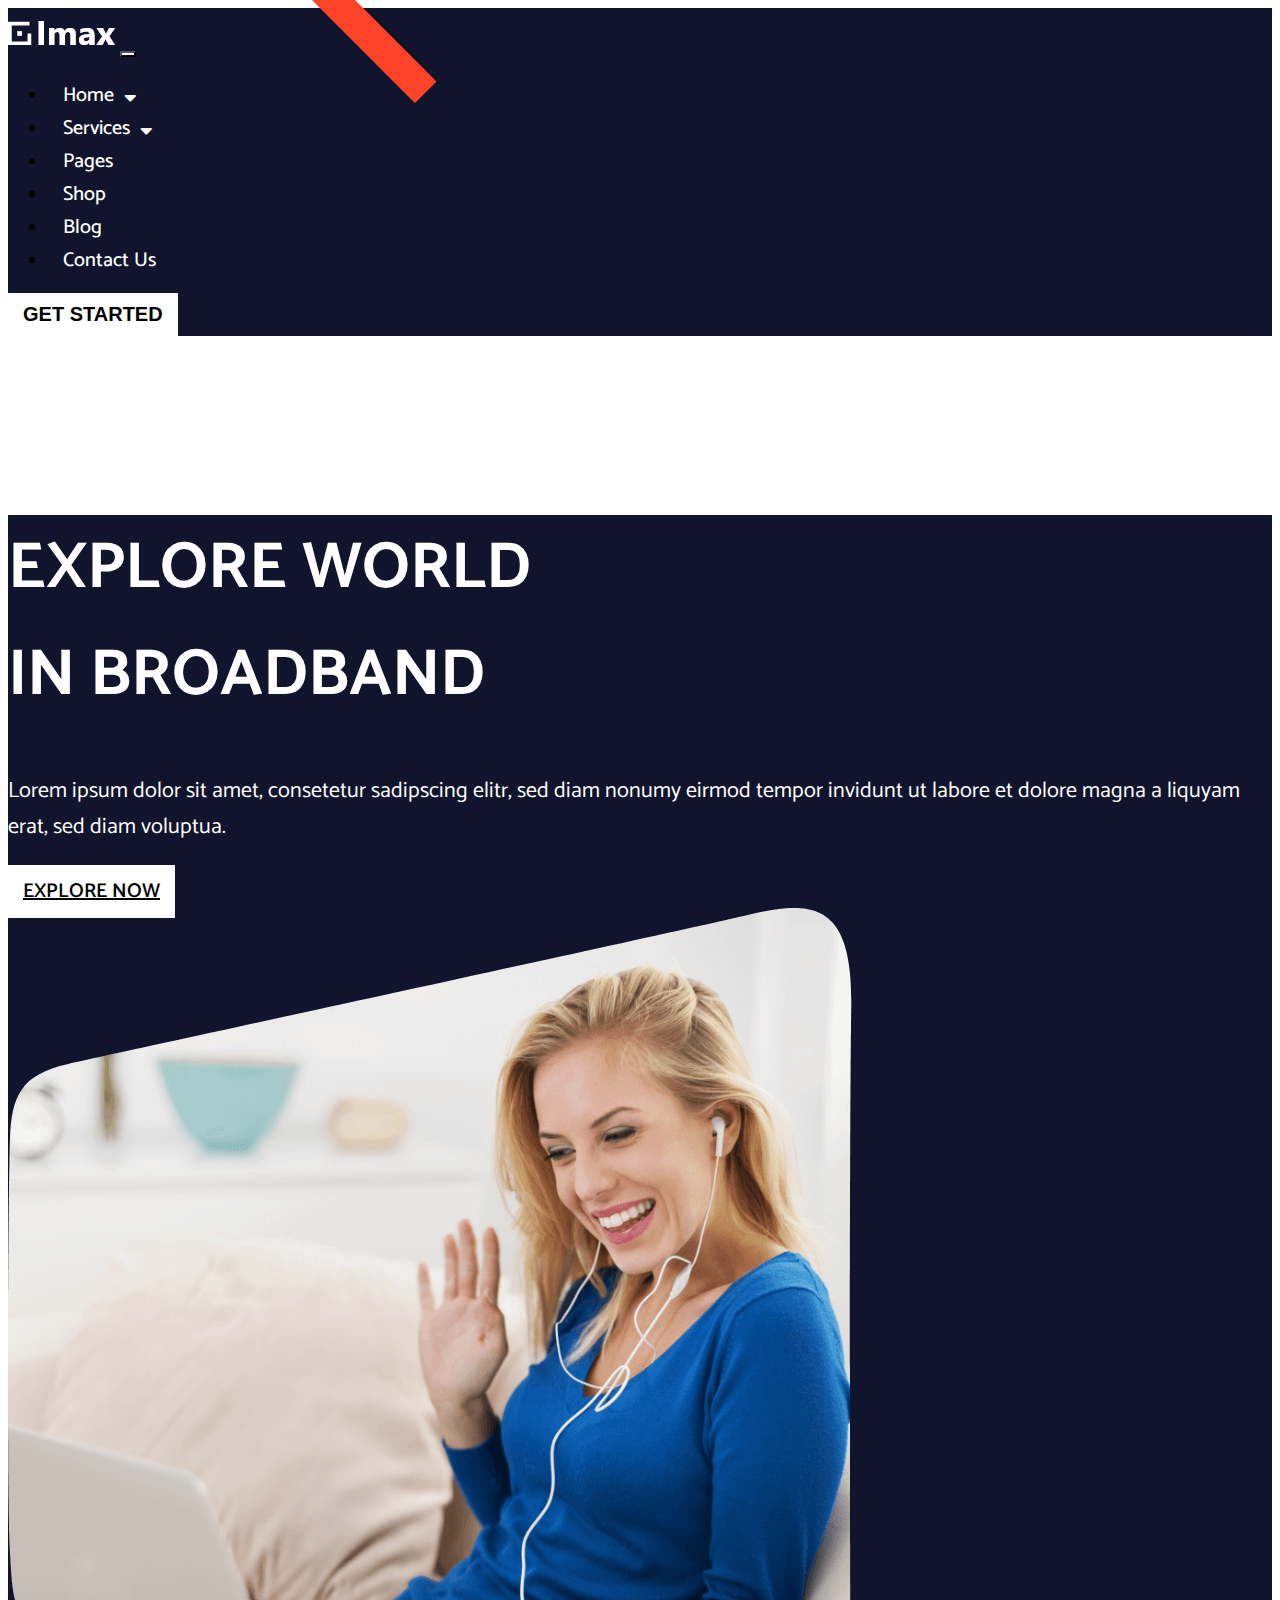
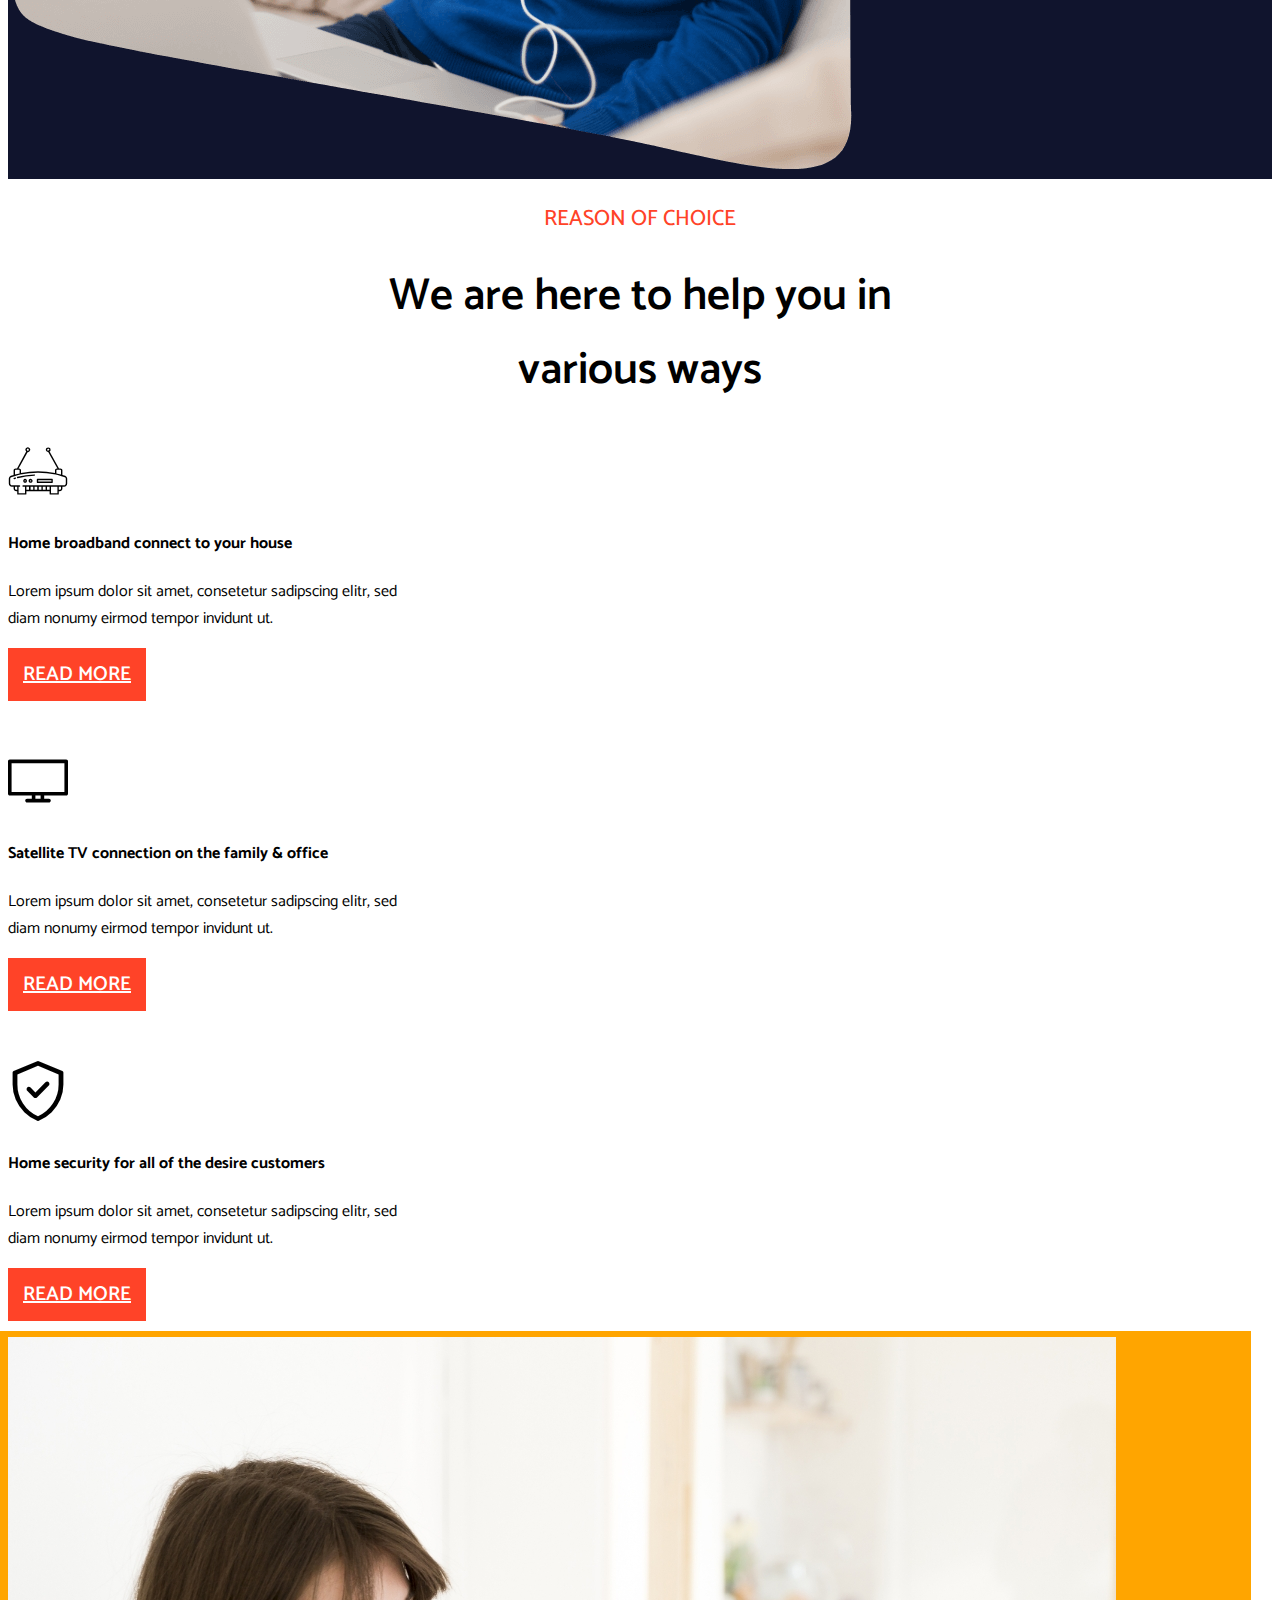
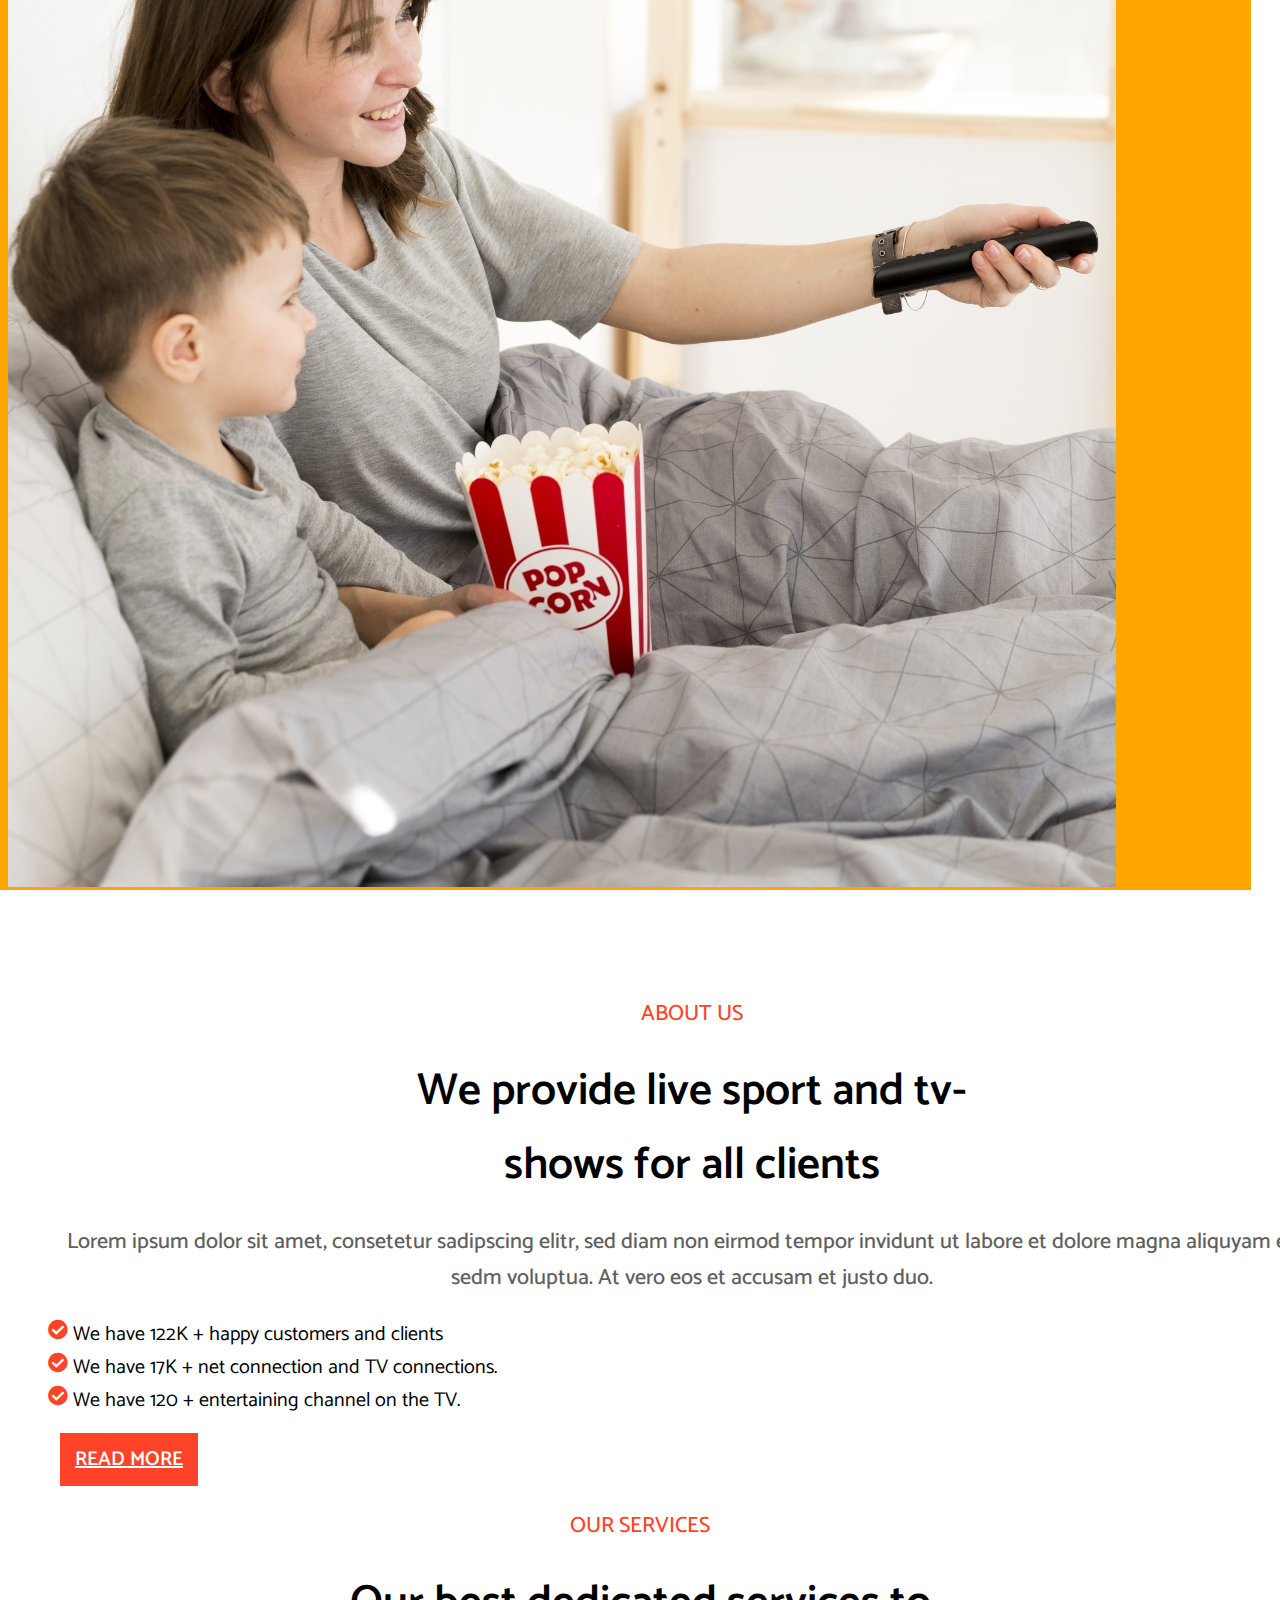
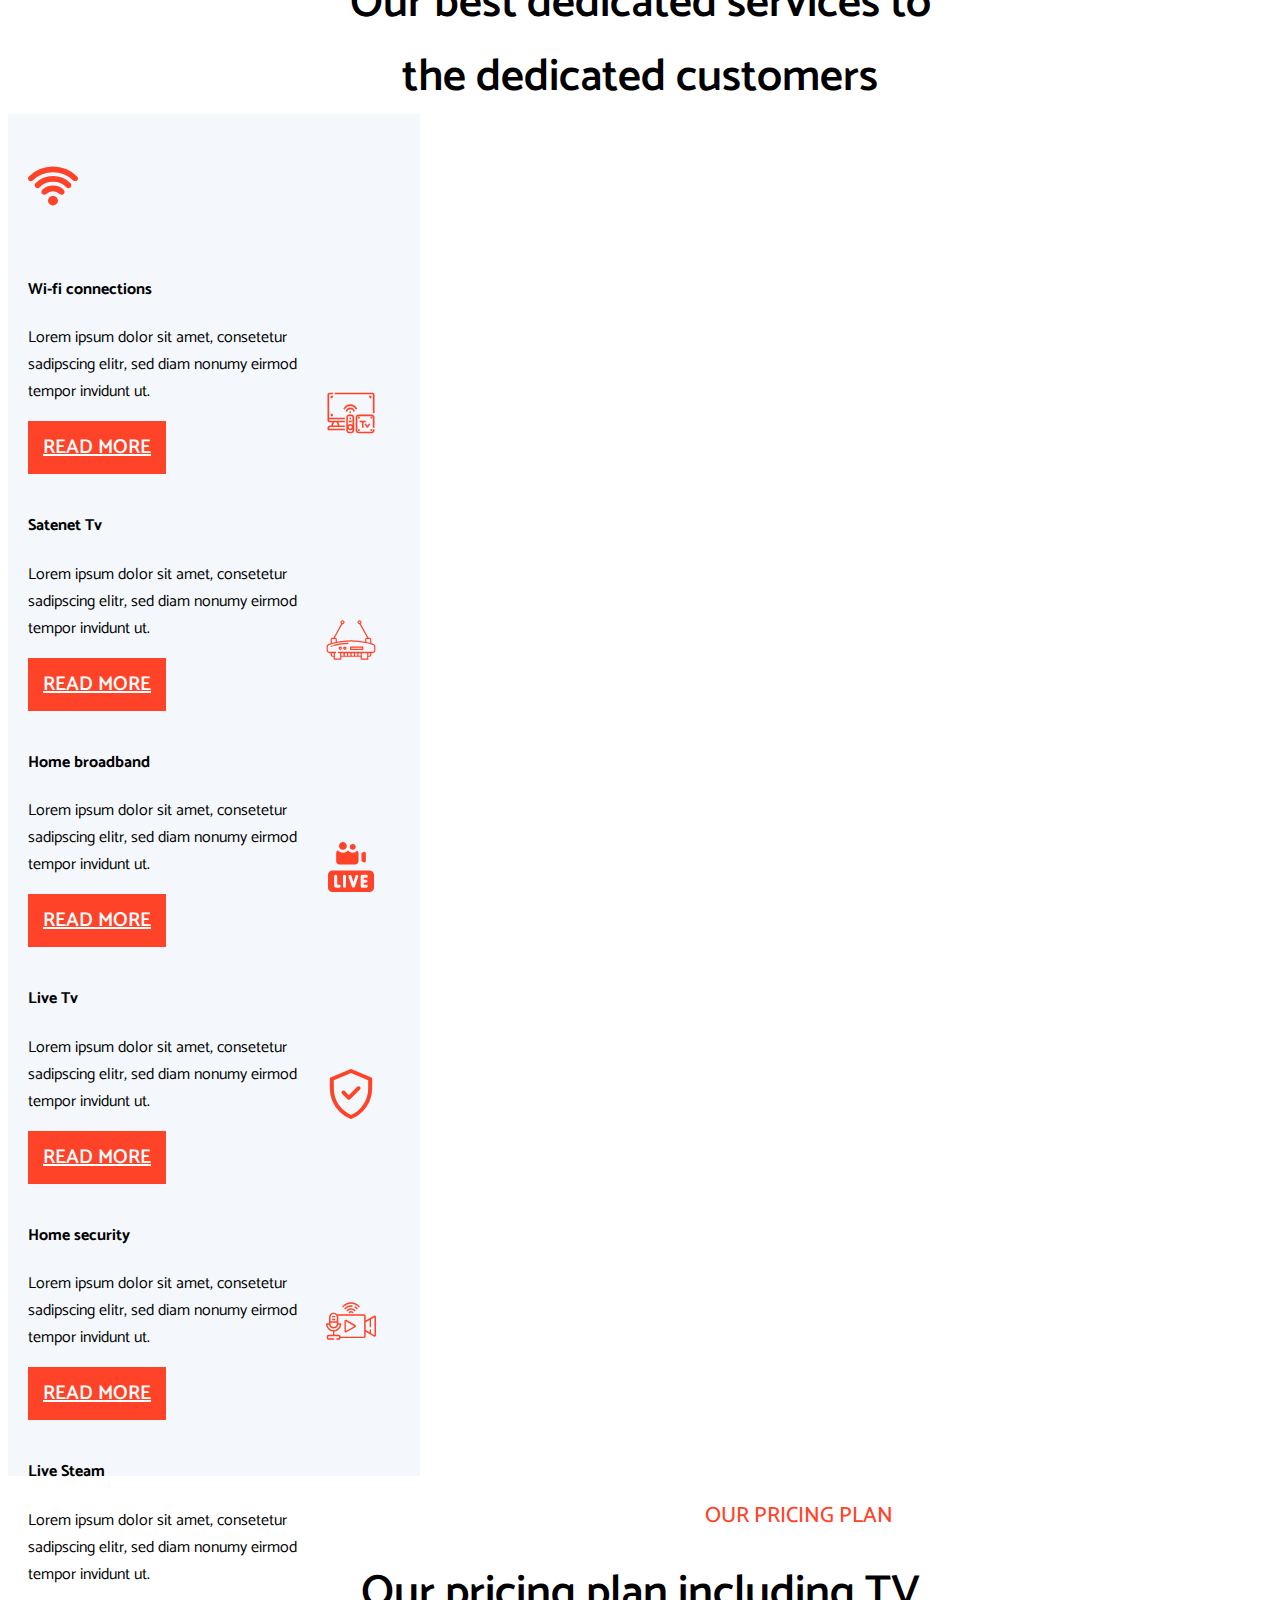
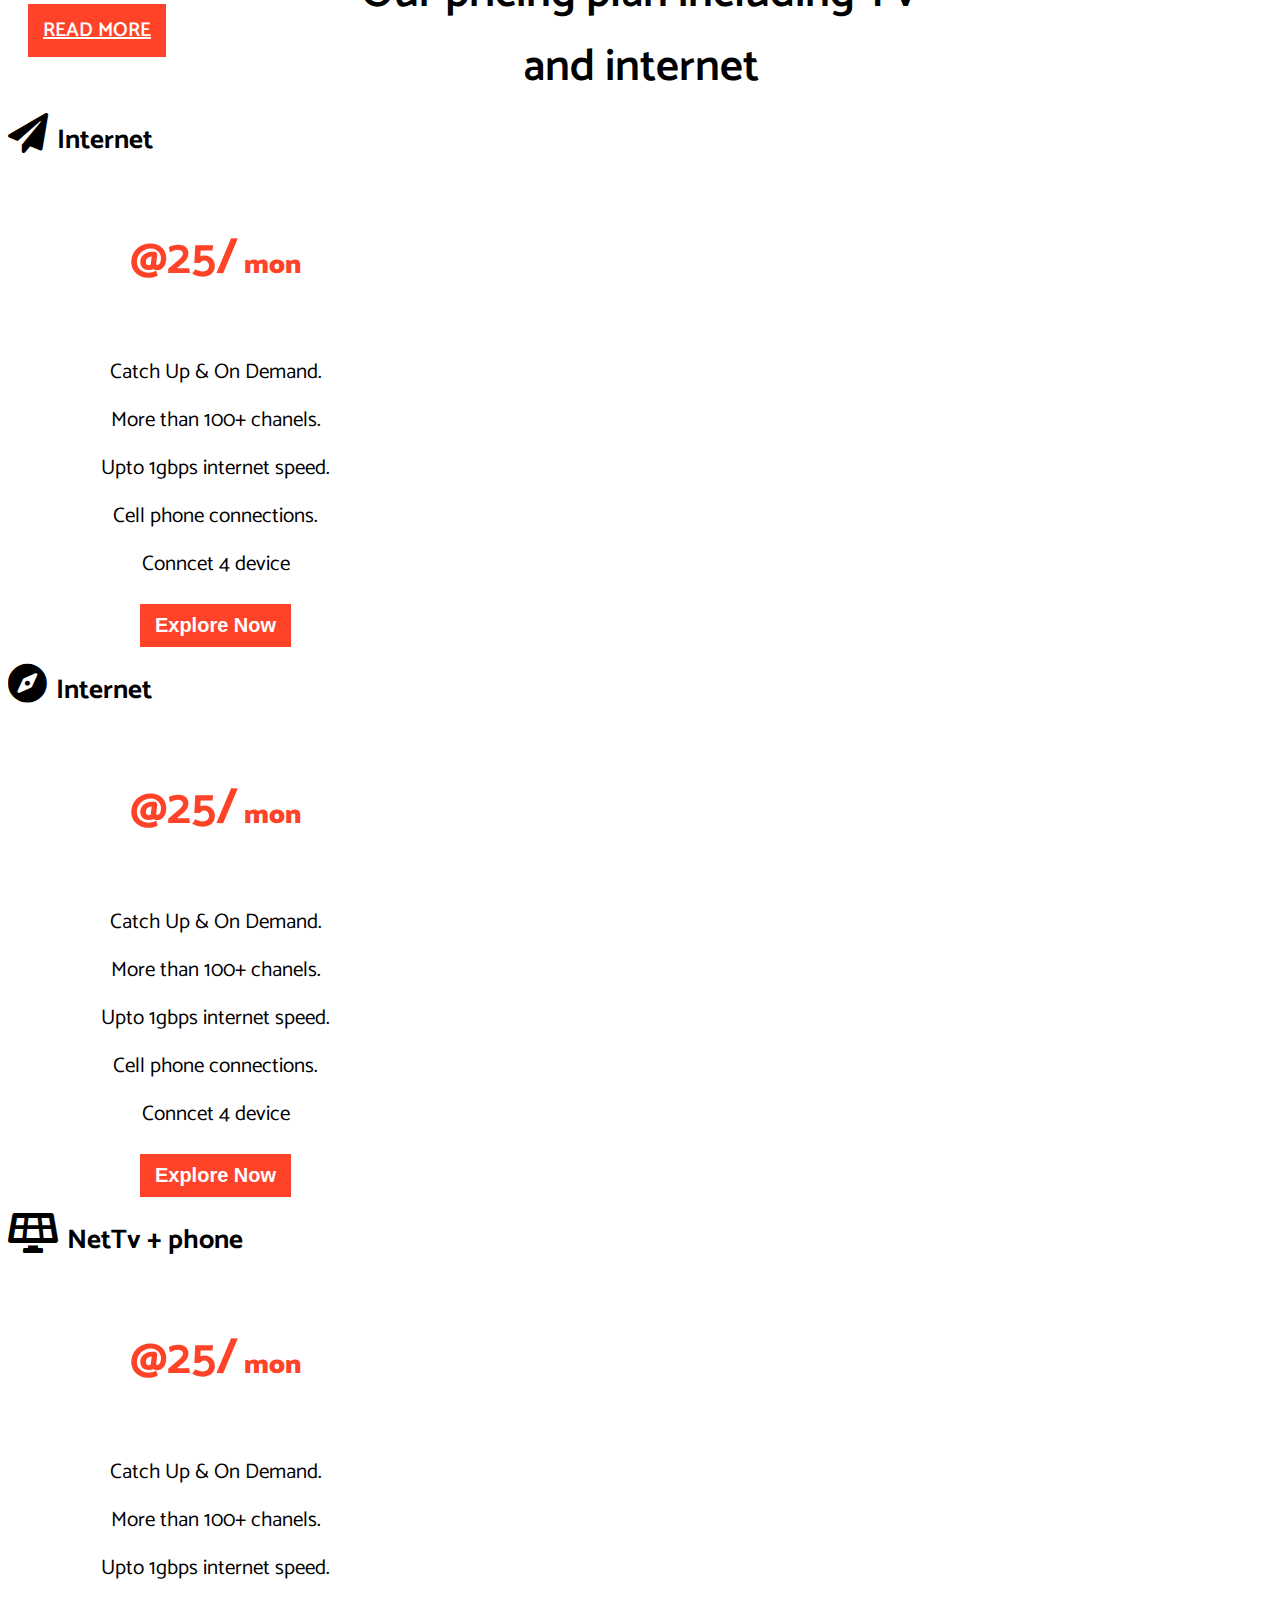
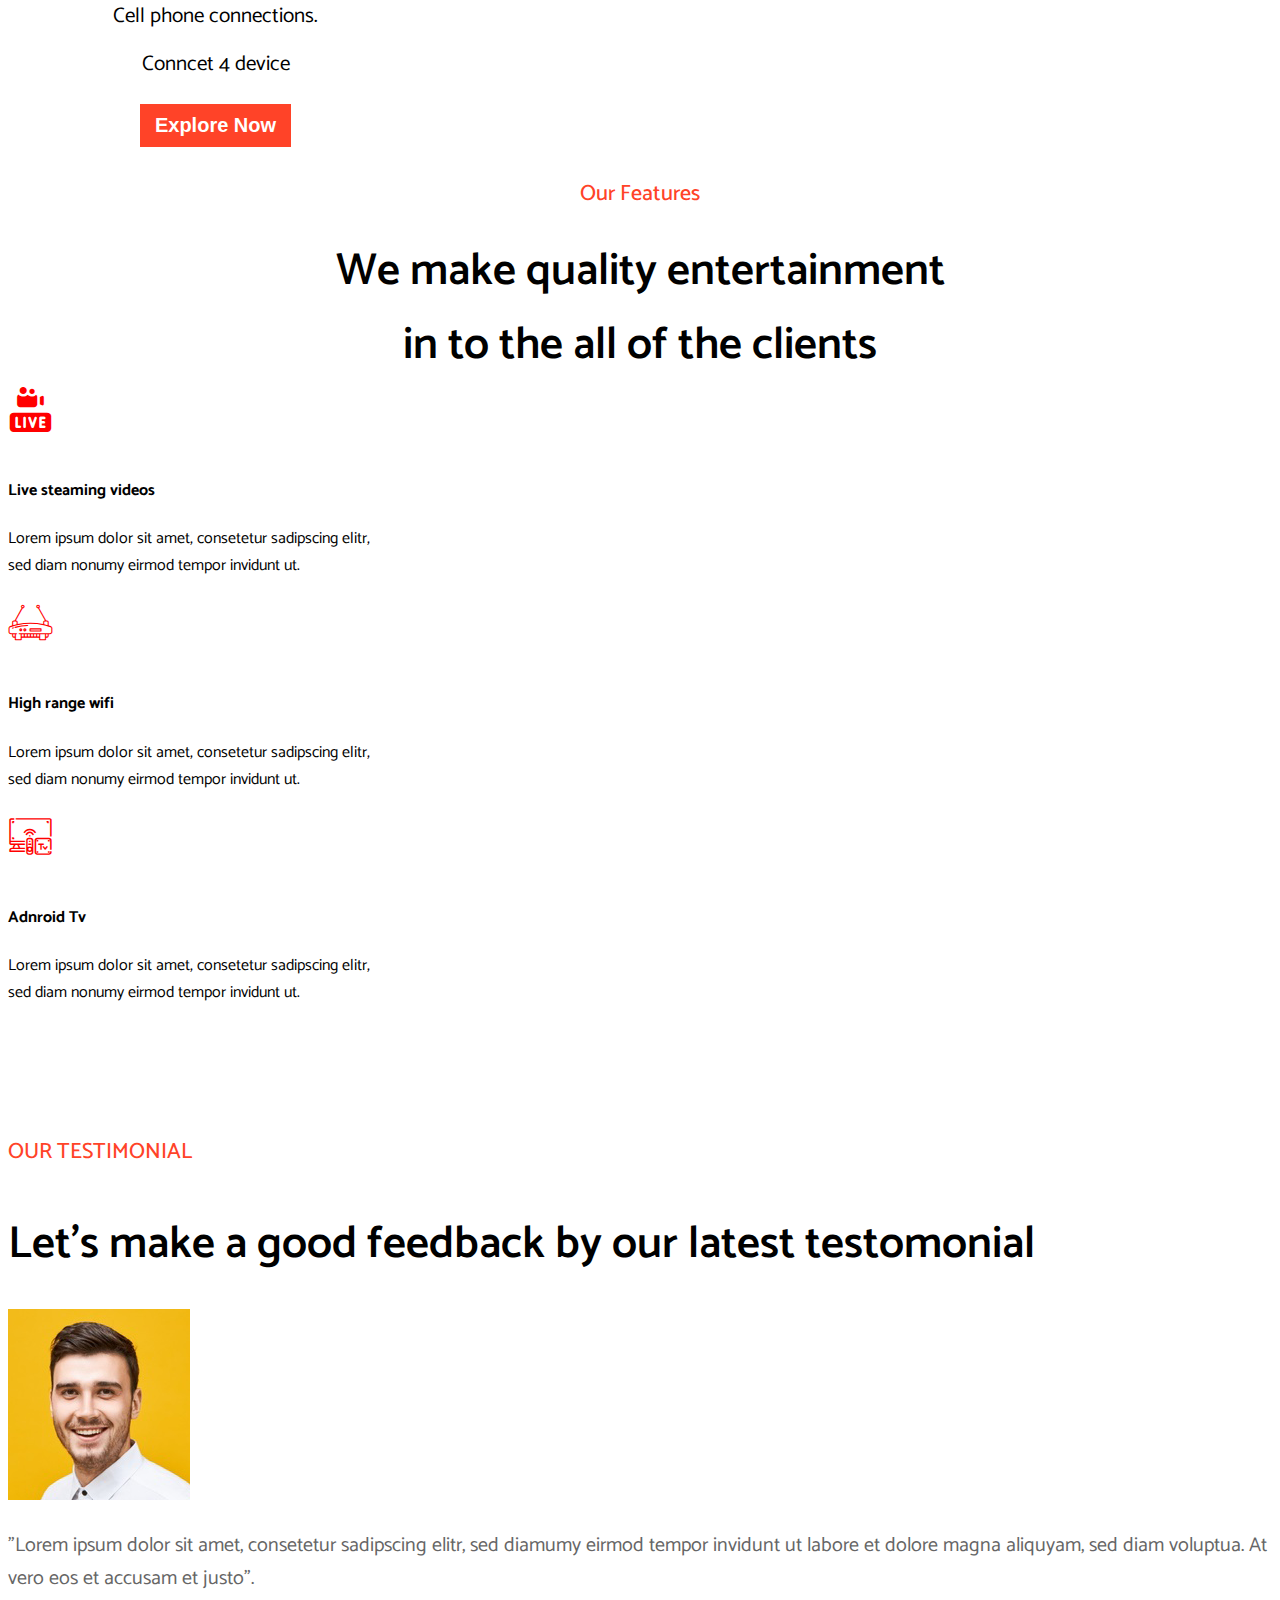
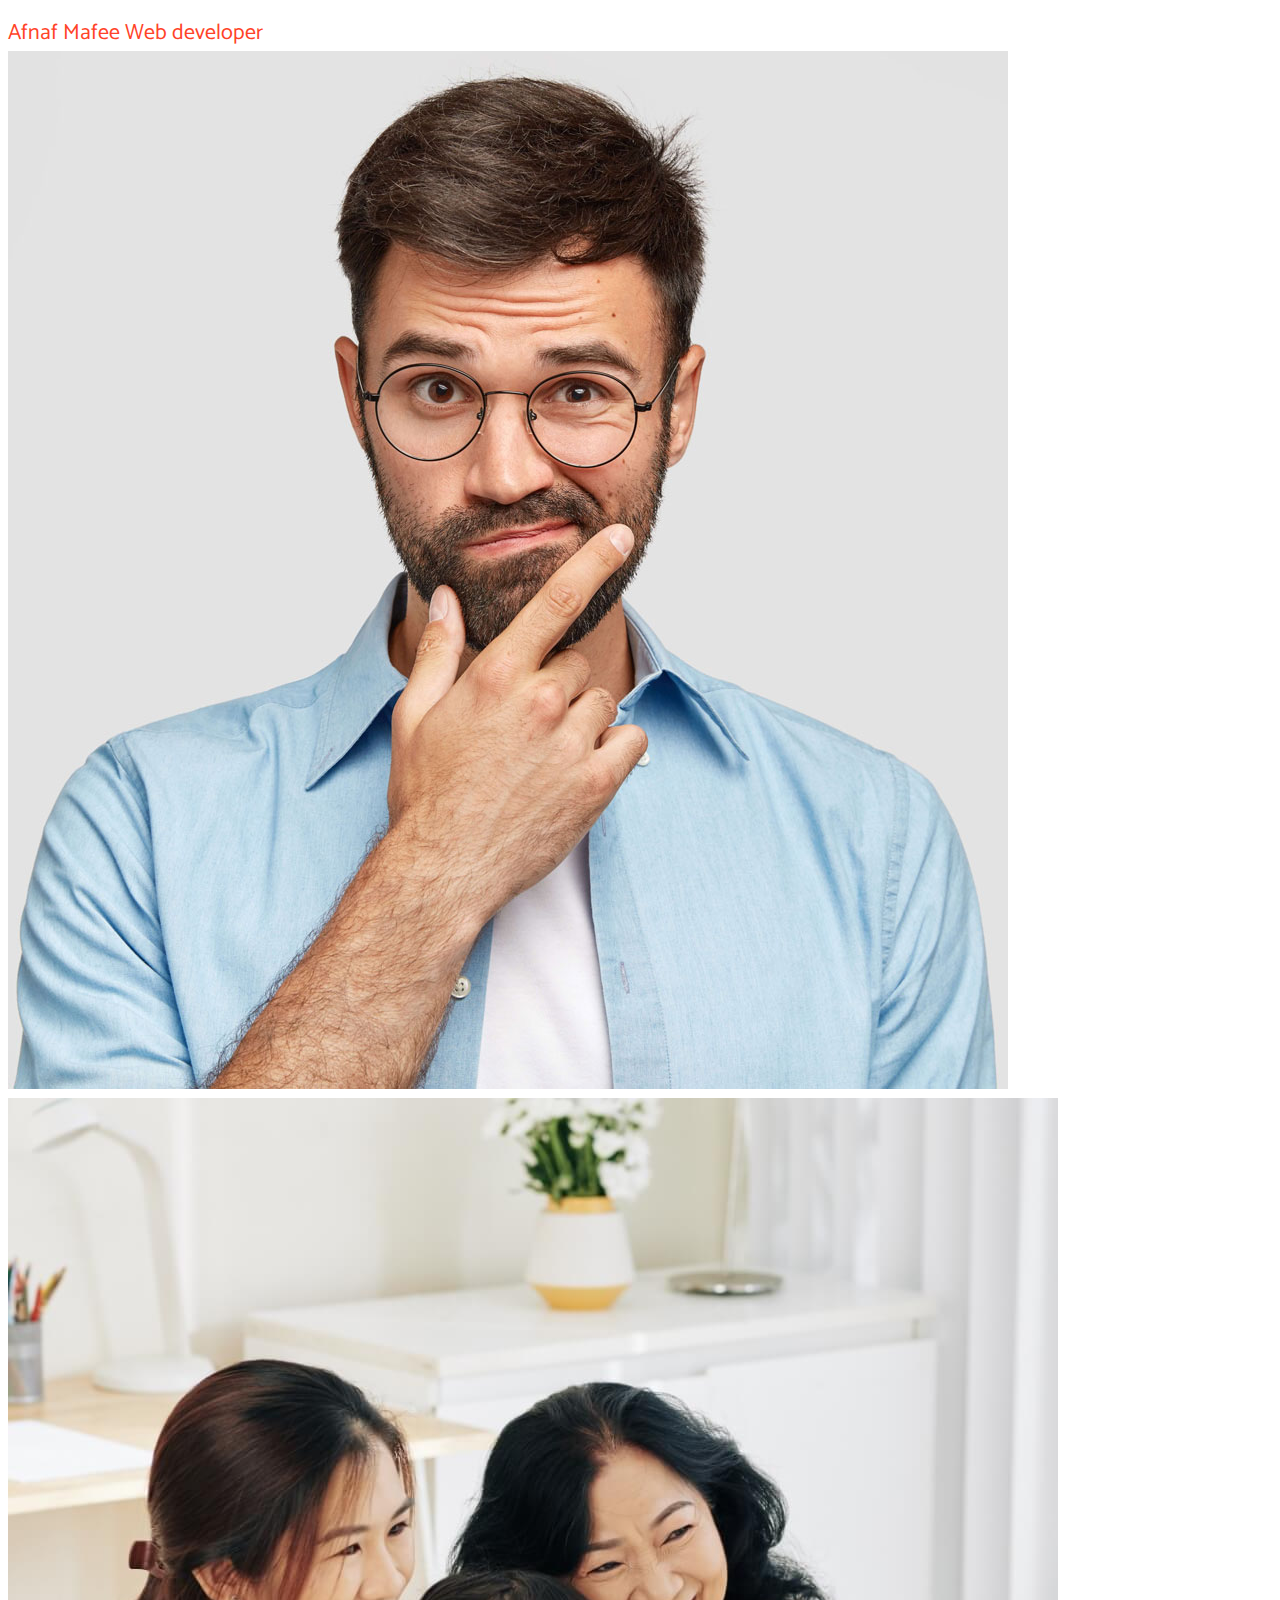
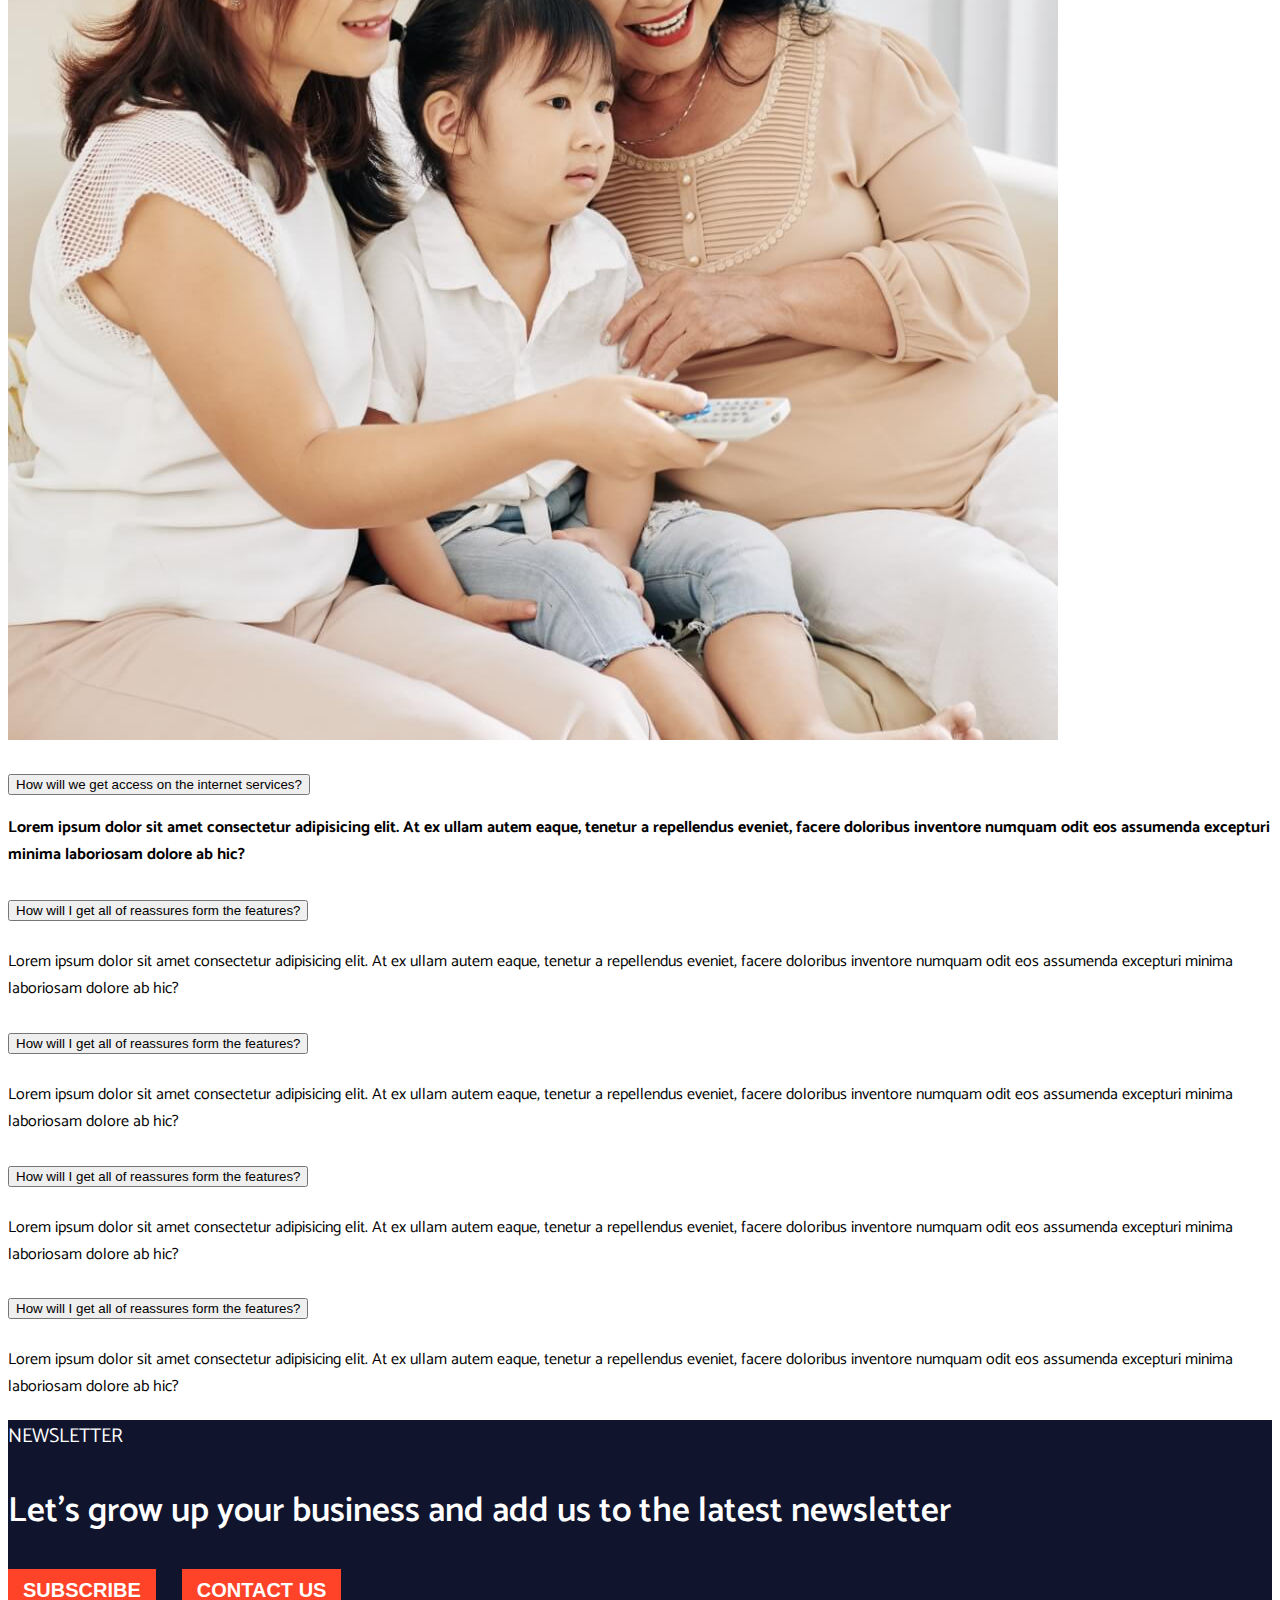
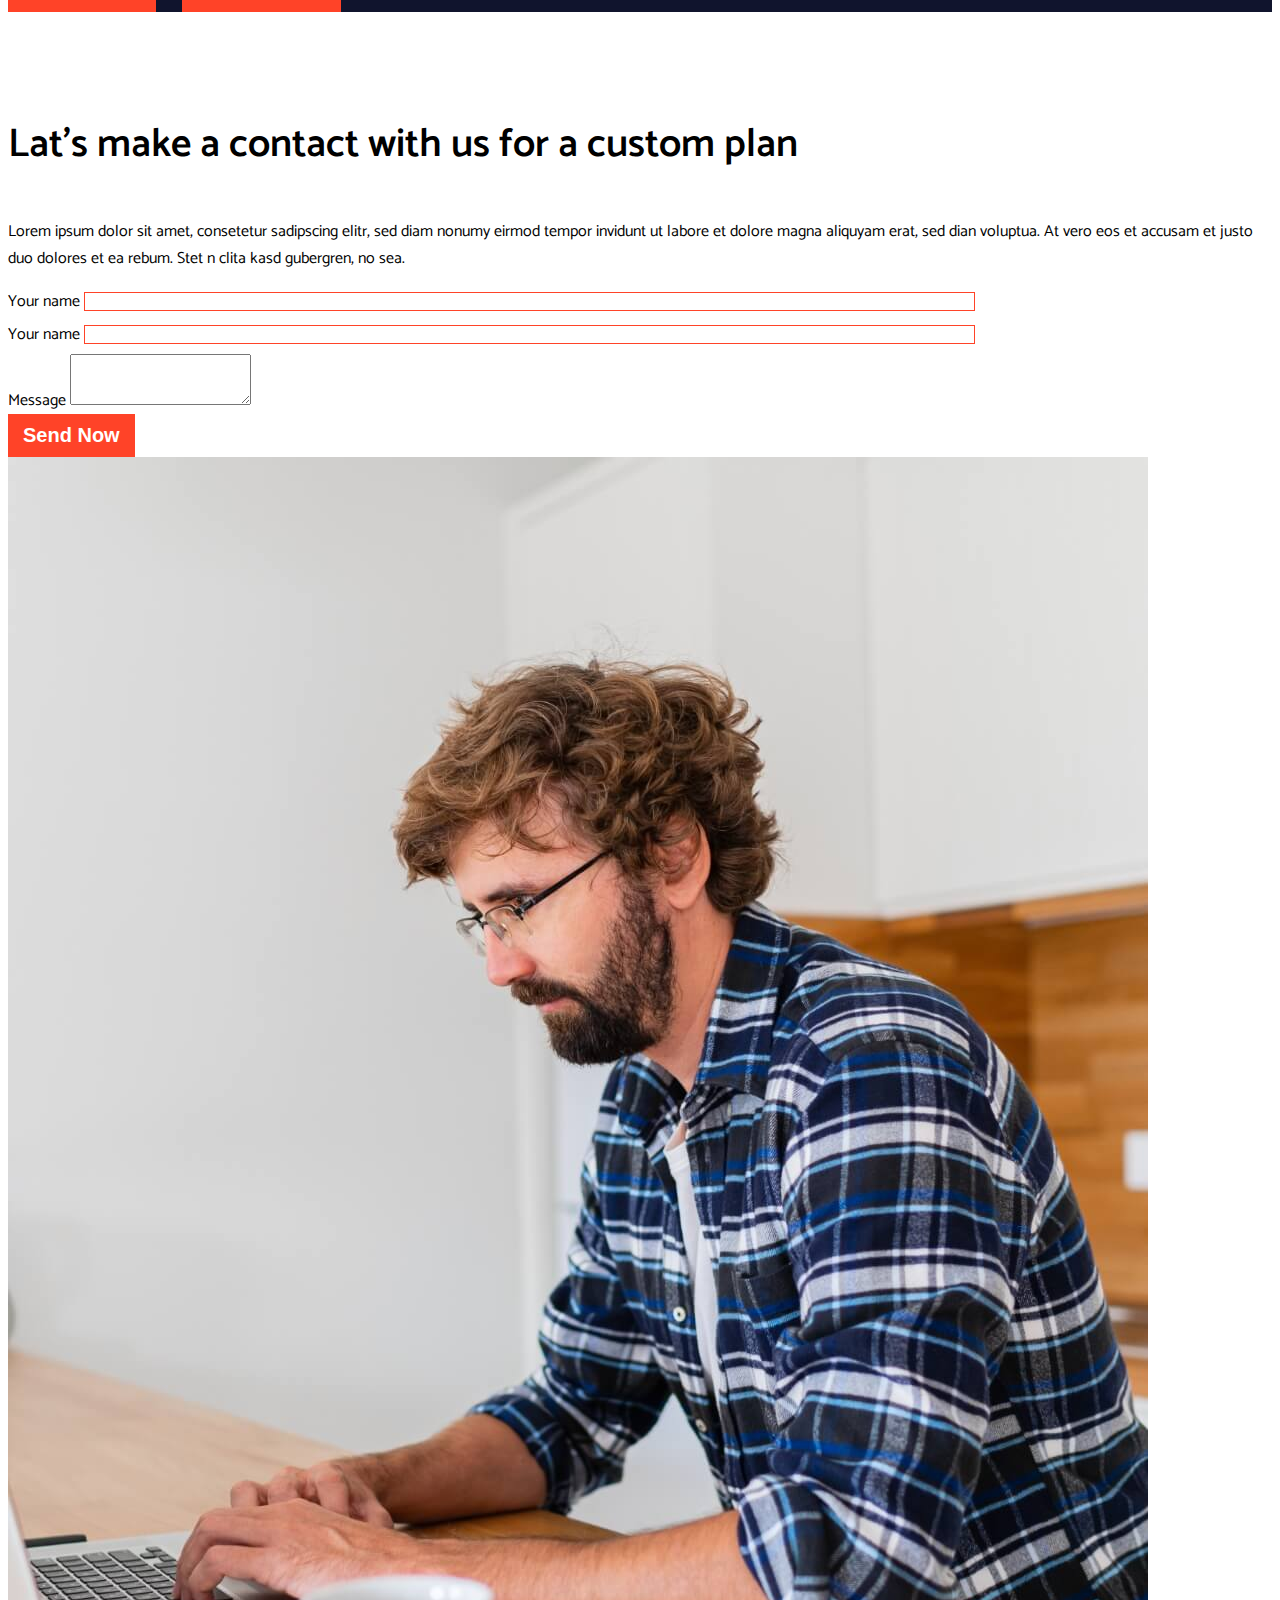
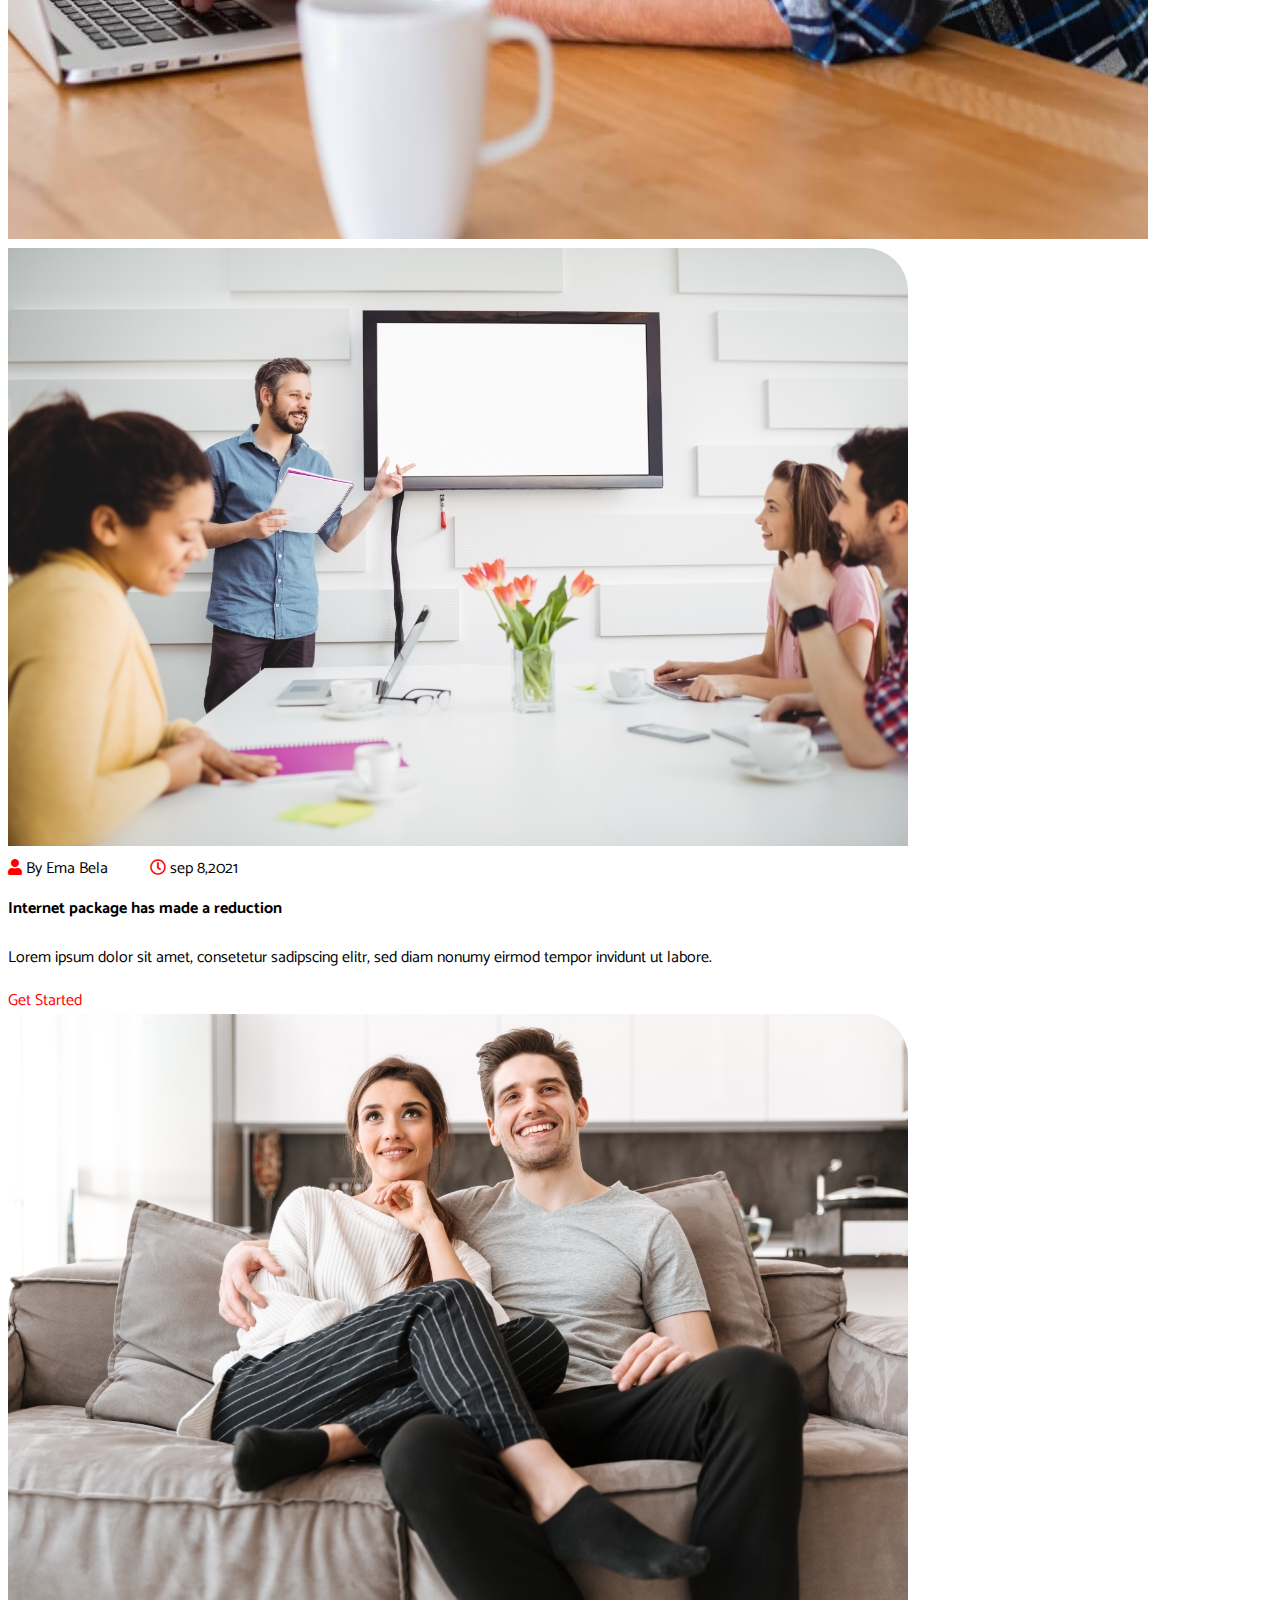
<file: index.html>
<!doctype html>
<html lang="en">
  <head>
    <title>Title</title>
    <!-- Required meta tags -->
    <meta charset="utf-8">
    <meta name="viewport" content="width=device-width, initial-scale=1, shrink-to-fit=no">
    <link rel="stylesheet" href="/icon/font/flaticon.css">
    <link rel="stylesheet" href="https://cdnjs.cloudflare.com/ajax/libs/font-awesome/5.15.4/css/all.min.css">
   

    <!-- Bootstrap CSS v5.0.2 -->
    <link rel="stylesheet" href="https://cdn.jsdelivr.net/npm/bootstrap@5.0.2/dist/css/bootstrap.min.css"  integrity="sha384-EVSTQN3/azprG1Anm3QDgpJLIm9Nao0Yz1ztcQTwFspd3yD65VohhpuuCOmLASjC" crossorigin="anonymous">
    <link rel="stylesheet" href="style.css">

  <body>
      <section id="navbar-area">
        
        <nav class="navbar navbar-expand-md navbar-light">
            <div class="container">
               <a href="#" class="navbar-brand"> <img src="images/logo-2.png" alt=""></a>
               <button class="navbar-toggler nav-toggle" data-bs-toggle="collapse" data-bs-target="#main-nav">
                   <span class="navbar-toggler-icon">

                   </span>

               </button>
               <div class="navbar-collapse collapse " id="main-nav">
                  <ul class="navbar-nav mx-auto primary-menu">
                      <li class="position-relative"><a href="#"> Home <i class="fas fa-sort-down"></i></a>
                        <ul class="dropdown"> 
                            <li>Homepage 1</li>
                            <li>Homepage 2</li>
                            <li>Homepage 3</li>
                        </ul>
                    
                    </li>
                      <li class="position-relative"><a href="#"> Services <i class="fas fa-sort-down"></i></a>
                        <ul class="dropdown"> 
                            <li>Services</li>
                            <li>Services Detils</li>
                           
                        </ul></li>
                      <li><a href="#"> Pages</a></li>
                      <li><a href="#"> Shop</a></li>
                      <li><a href="#">Blog</a></li>
                      <li><a href="#">Contact Us</a></li>


                  </ul>
                  <button class="btn btn-primary ">
                      GET STARTED
                  </button>

               </div>





            </div>


        </nav>

      </section>
      <!--_________________
        Banner-area
        ___________________________________________-->
        <section id="banner-area">
            <div class="container">
                <div class="row">
                    <div class="col-lg-6">
                        <div class="inner-banner">
                            <h1> EXPLORE WORLD IN BROADBAND</h1>
                            <p>Lorem ipsum dolor sit amet, consetetur sadipscing elitr, sed diam nonumy eirmod tempor invidunt ut labore et dolore magna a liquyam erat, sed diam voluptua. </p>
                            <a href="#" class="btn btn-primary"> EXPLORE NOW</a>
                        </div>
                    </div>
                    <div class="col-lg-6">
                        <div class="banner-img mt-3">
                            <img src="images/banner-3-img.png">
                        </div>
                    </div>
                </div>
            </div>

        </section>
 <!--_________________
       why-choose
        ___________________________________________-->
        <section class="py-5" >
            <div class="container">
                <div class="finix-text mb-5">
                    <p>REASON OF CHOICE</p>
                    <h2>We are here to help you in various ways </h2>


                </div>
                <div class="row">
                    <div class="col-lg-4">
                        <div class="inner-choose">
                            <div class="card shadow text-center card-wrp">
                                <span><i class="flaticon-router"></i></span>
                                <div class="card-body card-in">
                                    <h4>Home broadband connect to your house</h4>
                                    <p> Lorem ipsum dolor sit amet, consetetur sadipscing elitr, sed diam nonumy eirmod tempor invidunt ut.</p>
                                    <a href="#" class="btn btn-secound">READ MORE</a>

                                </div>

                            </div>
                        </div>
                    </div>
                    <div class="col-lg-4">
                        <div class="inner-choose">
                            <div class="card shadow text-center card-wrp">
                                <span><i class="flaticon-television"></i></span>
                                <div class="card-body card-in">
                                    <h4>Satellite TV connection on the family & office </h4>
                                    <p> Lorem ipsum dolor sit amet, consetetur sadipscing elitr, sed diam nonumy eirmod tempor invidunt ut.</p>
                                    <a href="#" class="btn btn-secound">READ MORE</a>

                                </div>

                            </div>
                        </div>
                    </div>
                    <div class="col-lg-4">
                        <div class="inner-choose">
                            <div class="card shadow text-center card-wrp">
                                <span><i class="flaticon-verified"></i></span>
                                <div class="card-body card-in">
                                    <h4>Home security for all of the desire customers </h4>
                                    <p> Lorem ipsum dolor sit amet, consetetur sadipscing elitr, sed diam nonumy eirmod tempor invidunt ut.</p>
                                    <a href="#" class="btn btn-secound">READ MORE</a>

                                </div>

                            </div>
                        </div>
                    </div>
                </div>
            </div>

        </section>
        <!--_________________
      about us
        ___________________________________________-->
        <section class="py-5" id="about-us">
            <div class="container">
                <div class="row">
                    <div class="col-lg-6">
                        <div class="about-img">
                            <img src="images/about-img-3.jpg">
                            <div class="orange-area"></div>
                        </div>
                    </div>
                    <div class="col-lg-6">
                        <div class="about-text">
                            <div class="finix-text text-start">
                                <p>
                                    ABOUT US 
                                </p>
                                <h2>We provide live sport and tv-shows for all clients </h2>
                                <p style="color:#606060">
                                    Lorem ipsum dolor sit amet, consetetur sadipscing elitr, sed diam non eirmod tempor invidunt ut labore et dolore magna aliquyam erat, sedm voluptua. At vero eos et accusam et justo duo.
                                </p>

                            </div>
                            <ul >
                                <li>
                                    We have 122K + happy customers and clients
                                 </li>
                                 <li> 
                                    We have 17K + net connection and TV connections.
                                 </li>
                                 <li>We have 120 + entertaining channel on the TV. </li>
                            </ul>
                            <a href="#" class="btn btn-secound mt-4"> READ MORE </a>



                        </div>
                    </div>
                </div>
            </div>

        </section>
 <!--_________________
     our services
        ___________________________________________-->
        <section class="py-5">
            <div class="container">
                <div class="finix-text mb-4">
                    <p>OUR SERVICES </p>
                    <h2 class="w-50%"> Our best dedicated services to the dedicated customers </h2>
                </div>
                        <div class="row">
                            <div class="col-lg-4">
                                <div class="inner-services mb-4">
                                    <div class="service-icon">
                                        <span class="float-md-start"><i class="flaticon-wifi"></i></span>
                                    
                                    </div>
                                    <div class="service-text">
                                        <h4>Wi-fi connections </h4>
                                        <p>Lorem ipsum dolor sit amet, consetetur sadipscing elitr, sed diam nonumy eirmod tempor invidunt ut. </p>
                                        <a href="#" class="btn btn-secound">READ MORE</a>
                                    </div>
                                </div>
                            </div>
                            <div class="col-lg-4">
                                <div class="inner-services">
                                    <div class="service-icon">
                                        <span class="float-md-start"><i class="flaticon-tv-box"></i></span>
                                    
                                    </div>
                                    <div class="service-text">
                                        <h4>Satenet Tv </h4>
                                        <p>Lorem ipsum dolor sit amet, consetetur sadipscing elitr, sed diam nonumy eirmod tempor invidunt ut. </p>
                                        <a href="#" class="btn btn-secound">READ MORE</a>
                                    </div>
                                </div>
                            </div>
                            <div class="col-lg-4">
                                <div class="inner-services">
                                    <div class="service-icon">
                                        <span class="float-md-start"><i class="flaticon-router"></i></span>
                                    
                                    </div>
                                    <div class="service-text">
                                        <h4>
                                            Home broadband  </h4>
                                        <p>Lorem ipsum dolor sit amet, consetetur sadipscing elitr, sed diam nonumy eirmod tempor invidunt ut. </p>
                                        <a href="#" class="btn btn-secound">READ MORE</a>
                                    </div>
                                </div>
                            </div>
                            <div class="col-lg-4">
                                <div class="inner-services">
                                    <div class="service-icon">
                                        <span class="float-md-start"><i class="flaticon-live"></i></span>
                                    
                                    </div>
                                    <div class="service-text">
                                        <h4>Live Tv </h4>
                                        <p>Lorem ipsum dolor sit amet, consetetur sadipscing elitr, sed diam nonumy eirmod tempor invidunt ut. </p>
                                        <a href="#" class="btn btn-secound">READ MORE</a>
                                    </div>
                                </div>
                            </div>
                            <div class="col-lg-4">
                                <div class="inner-services">
                                    <div class="service-icon">
                                        <span class="float-md-start"><i class="flaticon-verified"></i></span>
                                    
                                    </div>
                                    <div class="service-text">
                                        <h4>Home security </h4>
                                        <p>Lorem ipsum dolor sit amet, consetetur sadipscing elitr, sed diam nonumy eirmod tempor invidunt ut. </p>
                                        <a href="#" class="btn btn-secound">READ MORE</a>
                                    </div>
                                </div>
                            </div>
                            <div class="col-lg-4">
                                <div class="inner-services">
                                    <div class="service-icon">
                                        <span class="float-md-start"><i class="flaticon-live-streaming"></i></span>
                                    
                                    </div>
                                    <div class="service-text">
                                        <h4>Live Steam </h4>
                                        <p>Lorem ipsum dolor sit amet, consetetur sadipscing elitr, sed diam nonumy eirmod tempor invidunt ut. </p>
                                        <a href="#" class="btn btn-secound">READ MORE</a>
                                    </div>
                                </div>
                            </div>
                            
                        </div>
            </div>

        </section>
        <section>
            <div class="container">
                <div class="finix-text mb-5">
                    <p>OUR PRICING PLAN</p>
                    <h2>Our pricing plan including TV and internet </h2>
                </div>
                <div class="row">
                    <div class="col-lg-4">
                        <div class="inner-pricing-plan">
                            <div class="card pricing-card shadow position-relative">
                                <div class="rotate-content"></div>
                                <span><i class="fas fa-paper-plane"></i> </span>
                                <strong class="card-title">Internet</strong>
                                <div class="card-body card-content">

                                    <h3>@25/<strong> mon</strong></h3>
                                    <ul class="pricing-list">
                                        <li> Catch Up & On Demand.</li>
                                        <li> More than 100+ chanels.</li>
                                        <li> Upto 1gbps internet speed.</li>
                                        <li> Cell phone connections.</li>
                                        <li> Conncet 4 device</li>
                                       
                                    </ul>
                                    <button class="btn btn-secound">Explore Now</button>

                                </div>



                            </div>
                        </div>
                    </div>
                    <div class="col-lg-4">
                        <div class="inner-pricing-plan">
                            <div class="card pricing-card shadow position-relative">
                                <div class="rotate-content">
                                    
                                </div>
                                <span><i class="fas fa-compass"></i> </span>
                                <strong class="card-title">Internet</strong>
                                <div class="card-body card-content">

                                    <h3>@25/<strong> mon</strong></h3>
                                    <ul class="pricing-list">
                                        <li> Catch Up & On Demand.</li>
                                        <li> More than 100+ chanels.</li>
                                        <li> Upto 1gbps internet speed.</li>
                                        <li> Cell phone connections.</li>
                                        <li> Conncet 4 device</li>
                                       
                                    </ul>
                                    <button class="btn btn-secound">Explore Now</button>

                                </div>



                            </div>
                        </div>
                    </div>
                    <div class="col-lg-4">
                        <div class="inner-pricing-plan">
                            <div class="card pricing-card shadow position-relative">
                                <div class="rotate-content"></div>
                                <span><i class="fas fa-solar-panel"></i> </span>
                                <strong class="card-title">NetTv + phone</strong>
                                <div class="card-body card-content">

                                    <h3>@25/<strong> mon</strong></h3>
                                    <ul class="pricing-list">
                                        <li> Catch Up & On Demand.</li>
                                        <li> More than 100+ chanels.</li>
                                        <li> Upto 1gbps internet speed.</li>
                                        <li> Cell phone connections.</li>
                                        <li> Conncet 4 device</li>
                                       
                                    </ul>
                                    <button class="btn btn-secound">Explore Now</button>

                                </div>



                            </div>
                        </div>
                    </div>
                   
                </div>
            </div>

        </section>
        <section class="py-5">
            <div class="container">
                <div class="finix-text mb-5">
                    <p>Our Features </p>
                    <h2>We make quality entertainment in to the all of the clients </h2>
                </div>
                <div class="row">
                    <div class="col-lg-4">
                        <div class="inner-featured text-center">
                            <span><i class="flaticon-live"></i></span>
                            <h4>Live steaming videos</h4>
                            <p>Lorem ipsum dolor sit amet, consetetur sadipscing elitr, sed diam nonumy eirmod tempor invidunt ut. </p>


                        </div>
                    </div>
                    <div class="col-lg-4">
                        <div class="inner-featured text-center">
                            <span><i class="flaticon-router"></i></span>
                            <h4> High range wifi</h4>
                            <p>Lorem ipsum dolor sit amet, consetetur sadipscing elitr, sed diam nonumy eirmod tempor invidunt ut. </p>


                        </div>
                    </div>
                    <div class="col-lg-4">
                        <div class="inner-featured text-center">
                            <span><i class="flaticon-tv-box"></i></span>
                            <h4>Adnroid Tv</h4>
                            <p>Lorem ipsum dolor sit amet, consetetur sadipscing elitr, sed diam nonumy eirmod tempor invidunt ut. </p>


                        </div>
                    </div>
                 
                    
                </div>
            </div>

        </section>
        <section class="py-5">
            <div class="container">
                <div class="row">
                    <div class="col-lg-6 testi">
                        <div class="testi-text">
                            <p>OUR TESTIMONIAL </p>
                            <h2>Let's make a good feedback by our latest testomonial </h2>
                        </div>
                        <div class="inner-testimonial">
                           <img src="images/men-2.png" alt="" class="img-fluid me-5 rounded-circle float-start">
                           <div class="text-testimonial">
                               <p>"Lorem ipsum dolor sit amet, consetetur sadipscing elitr, sed diamumy eirmod tempor invidunt ut labore et dolore magna aliquyam, sed diam voluptua. At vero eos et accusam et justo". </p>
                               <span class="d-block">
                                   Afnaf Mafee

                               </span>
                               <span class="d-block">
                                   Web developer

                               </span>

                           </div>

                        </div>
                    </div>
                    <div class="col-lg-6">
                        <div class="testi-img">
                            <img src="images/young-man.jpg" alt="">
                        </div>
                    </div>
                </div>
            </div>

        </section>
        <section class="py-5">
            <div class="container">
                <div class="row">
                    <div class="col-lg-6">
                        <div class="free-qus">
                            <img src="images/home3-faq-img.jpg" alt="">
                        </div>
                    </div>
                    <div class="col-lg-6 mt-5">
                        <div class="inner-free-qus ">
                            <div class="accordion">
                                <div class="accordion-item">
                                    <h4 class="accordion-header">
                                        <button class="accordion-button" data-bs-toggle="collapse" data-bs-target="#accor">
                                            
How will we get access on the internet services?

                                        </button>
                                       <div class="collapse accordion-collapse show" id="accor">
                                       <p class="lead"> Lorem ipsum dolor sit amet consectetur adipisicing elit. At ex ullam autem eaque, tenetur a repellendus eveniet, facere doloribus inventore numquam odit eos assumenda excepturi minima laboriosam dolore ab hic?</p>
                                       </div>


                                    </h4>
                                </div>
                                <div class="accordion-item">
                                    <h2 class="accordion-header">
                                        <button class="accordion-button" data-bs-target="#acc-two" data-bs-toggle="collapse"> 
                                            How will I get all of reassures form the features?
                                            </button>

                                    </h2>
                                    <div class="collapse accordion-collapse" id="acc-two">
                                        <div class="accordion-button">
                                            <p>Lorem ipsum dolor sit amet consectetur adipisicing elit. At ex ullam autem eaque, tenetur a repellendus eveniet, facere doloribus inventore numquam odit eos assumenda excepturi minima laboriosam dolore ab hic?</p>

                                        </div>

                                    </div>

                                </div>
                                <div class="accordion-item">
                                    <h2 class="accordion-header">
                                        <button class="accordion-button" data-bs-target="#acc-two" data-bs-toggle="collapse"> 
                                            How will I get all of reassures form the features?
                                            </button>

                                    </h2>
                                    <div class="collapse accordion-collapse" id="acc-two">
                                        <div class="accordion-button">
                                            <p>Lorem ipsum dolor sit amet consectetur adipisicing elit. At ex ullam autem eaque, tenetur a repellendus eveniet, facere doloribus inventore numquam odit eos assumenda excepturi minima laboriosam dolore ab hic?</p>

                                        </div>

                                    </div>

                                </div>
                                <div class="accordion-item">
                                    <h2 class="accordion-header">
                                        <button class="accordion-button" data-bs-target="#acc-two" data-bs-toggle="collapse"> 
                                            How will I get all of reassures form the features?
                                            </button>

                                    </h2>
                                    <div class="collapse accordion-collapse" id="acc-two">
                                        <div class="accordion-button">
                                            <p>Lorem ipsum dolor sit amet consectetur adipisicing elit. At ex ullam autem eaque, tenetur a repellendus eveniet, facere doloribus inventore numquam odit eos assumenda excepturi minima laboriosam dolore ab hic?</p>

                                        </div>

                                    </div>

                                </div>
                                <div class="accordion-item">
                                    <h2 class="accordion-header">
                                        <button class="accordion-button" data-bs-target="#acc-two" data-bs-toggle="collapse"> 
                                            How will I get all of reassures form the features?
                                            </button>

                                    </h2>
                                    <div class="collapse accordion-collapse" id="acc-two">
                                        <div class="accordion-button">
                                            <p>Lorem ipsum dolor sit amet consectetur adipisicing elit. At ex ullam autem eaque, tenetur a repellendus eveniet, facere doloribus inventore numquam odit eos assumenda excepturi minima laboriosam dolore ab hic?</p>

                                        </div>

                                    </div>

                                </div>

                            </div>


                        </div>
                    </div>
                </div>
            </div>

        </section>
        <section class="py-5" id="news">
            <div class="container">
                <div class="row">
                    <div class="col-lg-2"></div>
                    <div class="col-lg-8">
                        <div class="inner-news text-center">
                            <p>NEWSLETTER</p>
                            <h2>Let's grow up your business and add us to the latest newsletter</h2>
                            <button class="btn btn-secound"  class="me-4 d-inline-block"> SUBSCRIBE</button>
                            <button class="btn btn-secound"> CONTACT US</button>
                        </div>
                    </div>
                    <div class="col-lg-2"></div>
                </div>

            </div>
            
        </section>
        <section class="py-5">
            <div class="container">
               
               <div class="row">
                <div class="col-lg-6">
                    <div class="inner-form">
                        <div class="form-head">
                            <h3>Lat's make a contact with us for a custom plan</h3>
                            <p>Lorem ipsum dolor sit amet, consetetur sadipscing elitr, sed diam nonumy eirmod tempor invidunt ut labore et dolore magna aliquyam erat, sed dian voluptua. At vero eos et accusam et justo duo dolores et ea rebum. Stet n clita kasd gubergren, no sea. </p>
        
                        </div>
                        <form action="#">
                            <div class="name">
                                <label class="form-label" for="name">Your name</label>
                                <input type="text" class="form-control" id="name">

                            </div>
                            <div class="email">
                                <label class="form-label" for="email">Your name</label>
                                <input type="email" class="form-control" id="email">

                            </div>
                            <div class="text-area">
                               <div class="mb-3">
                                 <label for="msg" class="form-label"> Message</label>
                                 <textarea class="form-control" name="" id="msg" rows="3" class="w-50"></textarea>
                               </div>

                            </div>

                        </form>
                        <button class="btn btn-secound w-100">Send Now</button>
                    </div>
                </div>
                <div class="col-lg-6">
                    <div class="form-img">
                        <img src="images/contact-3.jpg" alt="">
                    </div>
                
                </div>
               </div>
            </div>

        </section>
        <section class="py-5">
            <div class="container">
                <div class="row">
                    <div class="col-lg-4">
                        <div class="inner-blog shadow">
                            <img src="images/blog-1.jpg" alt="" class="card-img-top">
                            <div class="card-body">
                                <span><i class="fas fa-user"></i> By Ema Bela </span>
                                <span>
                                    <i class="far fa-clock"></i>
                                    sep 8,2021
                                </span>
                                <h4 class="card-title"> Internet package has made a reduction</h4>
                                <p class="card-text">
                                    Lorem ipsum dolor sit amet, consetetur sadipscing elitr, sed diam nonumy eirmod tempor invidunt ut labore.  </p>
                                    <a href="#"> Get Started  </a>
                                
                            </div>
                        </div>
                    </div>
                    <div class="col-lg-4">
                        <div class="inner-blog shadow">
                            <img src="images/blog-2.jpg" alt="" class="card-img-top">
                            <div class="card-body">
                                <span><i class="fas fa-user"></i> By Ema Bela </span>
                                <span>
                                    <i class="far fa-clock"></i>
                                    sep 8,2021
                                </span>
                                <h4 class="card-title"> Internet package has made a reduction</h4>
                                <p class="card-text">
                                    Lorem ipsum dolor sit amet, consetetur sadipscing elitr, sed diam nonumy eirmod tempor invidunt ut labore.  </p>
                                    <a href="#"> Get Started  </a>
                                
                            </div>
                        </div>
                    </div>
                    <div class="col-lg-4">
                        <div class="inner-blog shadow">
                            <img src="images/blog-3.jpg" alt="" class="card-img-top">
                            <div class="card-body">
                                <span><i class="fas fa-user"></i> By Ema Bela </span>
                                <span>
                                    <i class="far fa-clock"></i>
                                    sep 8,2021
                                </span>
                                <h4 class="card-title"> Internet package has made a reduction</h4>
                                <p class="card-text">
                                    Lorem ipsum dolor sit amet, consetetur sadipscing elitr, sed diam nonumy eirmod tempor invidunt ut labore.  </p>
                                    <a href="#"> Get Started  </a>
                                
                            </div>
                        </div>
                    </div>
                </div>
            </div>

        </section>
        <section id="footer">
            <div class="container">
                <div class="row">
                    <div class="col-lg-3">
                        <div class="inner-footer">
                            <h4>Get in touch</h4>
                            <ul class="list-unstyled p-0">
                                <li><i class="fas fa-phone"></i>

                                    +1 (808)-565-4867
                                
                                    ( For customer service)
                                 </li>
                                 <li><i class="fas fa-envelope"></i> 

                                    hello@imax.com
                                    
                                    (For special support)
                                    </li>
                                    <li> <i class="fas fa-home"></i> 

                                        714 Smith Drive, Ithaca
                                        
                                        Proxima city, New York
                                        </li>
                            </ul>
                        </div>
                    </div>
                    <div class="col-lg-3">
                        <div class="inner-footer">
                            <h4>Quick links</h4>
                            <ul class="list-unstyled p-0">
                                <li> Newsletter</li>
                                <li> Terms and conditions</li>
                                <li> Privacy and policy</li>
                                <li>Our latest bogs</li>
                                <li>Our team members</li>
                            </ul>
                        </div>
                    </div>
                    <div class="col-lg-3">
                        <div class="inner-footer">
                            <h4>Support</h4>
                            <ul class="list-unstyled p-0">
                                <li> Broadbran connection</li>
                                <li> Tv line connection</li>
                                <li>Our mobile service</li>
                                <li>Mobile Connectjion</li>
                                <li>Home security</li>
                            </ul>
                        </div>
                    </div>
                    <div class="col-lg-3">
                       <div class="inner-blog">
                        <h3>About us</h3>
                        <strong>
                            Lorem ipsum dolor sit amet, consetetu sed diam nonumy eirmo tem por invidu erat. Antina vista aminato fiaries. 
                        </strong>
                       </div>
                    </div>
                </div>
                <hr>
                <div class="copy-right mt-3" >
                    <h5 class="text-center">Copyright @2021. IMAX is Proudly Powered by Mafee creation</h5>

                </div>
            </div>

        </section>



























      
    <!-- Bootstrap JavaScript Libraries -->
    <script src="https://cdn.jsdelivr.net/npm/@popperjs/core@2.9.2/dist/umd/popper.min.js" integrity="sha384-IQsoLXl5PILFhosVNubq5LC7Qb9DXgDA9i+tQ8Zj3iwWAwPtgFTxbJ8NT4GN1R8p" crossorigin="anonymous"></script>
    <script src="https://cdn.jsdelivr.net/npm/bootstrap@5.0.2/dist/js/bootstrap.min.js" integrity="sha384-cVKIPhGWiC2Al4u+LWgxfKTRIcfu0JTxR+EQDz/bgldoEyl4H0zUF0QKbrJ0EcQF" crossorigin="anonymous"></script>
  </body>
</html>
</file>
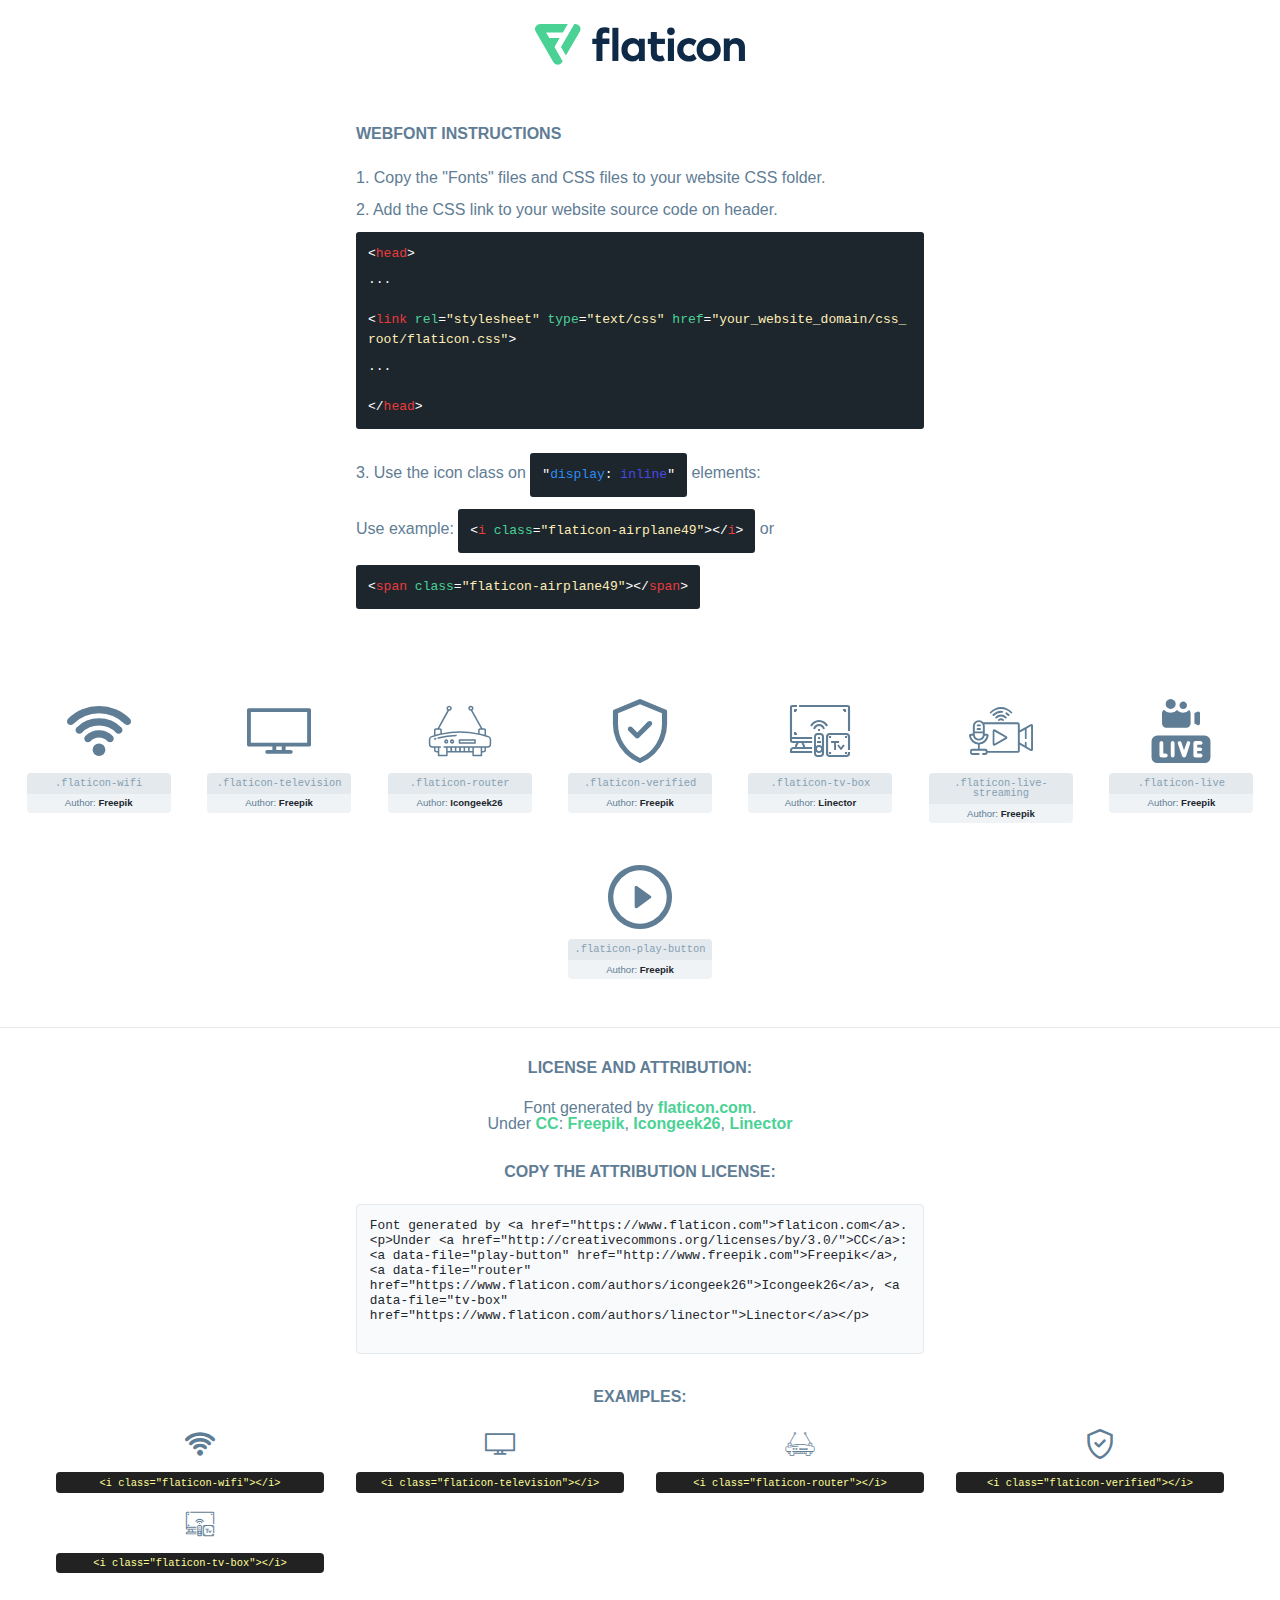
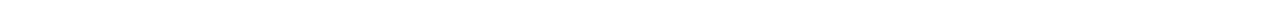
<file: icon/font/flaticon.html>
<!DOCTYPE html>
<html lang="en">
<head>
    <title>Flaticon Webfont</title>
    <link rel="stylesheet" type="text/css" href="flaticon.css"/>
    <meta charset="UTF-8">
    <style>
        html, body, div, span, applet, object, iframe,
        h1, h2, h3, h4, h5, h6, p, blockquote, pre,
        a, abbr, acronym, address, big, cite, code,
        del, dfn, em, img, ins, kbd, q, s, samp,
        small, strike, strong, sub, sup, tt, var,
        b, u, i, center,
        dl, dt, dd, ol, ul, li,
        fieldset, form, label, legend,
        table, caption, tbody, tfoot, thead, tr, th, td,
        article, aside, canvas, details, embed,
        figure, figcaption, footer, header, hgroup,
        menu, nav, output, ruby, section, summary,
        time, mark, audio, video {
            margin: 0;
            padding: 0;
            border: 0;
            font-size: 100%;
            font: inherit;
            vertical-align: baseline;
        }

        /* HTML5 display-role reset for older browsers */
        article, aside, details, figcaption, figure,
        footer, header, hgroup, menu, nav, section {
            display: block;
        }

        body {
            line-height: 1;
        }

        ol, ul {
            list-style: none;
        }

        blockquote, q {
            quotes: none;
        }

        blockquote:before, blockquote:after,
        q:before, q:after {
            content: '';
            content: none;
        }

        table {
            border-collapse: collapse;
            border-spacing: 0;
        }

        body {
            font-family: Helvetica, Arial, sans-serif;
            font-size: 16px;
            color: #5f7d95;
        }

        a {
            color: #4AD295;
            font-weight: bold;
            text-decoration: none;
        }

        * {
            -moz-box-sizing: border-box;
            -webkit-box-sizing: border-box;
            box-sizing: border-box;
            margin: 0;
            padding: 0;
        }

        [class^="flaticon-"]:before, [class*=" flaticon-"]:before, [class^="flaticon-"]:after, [class*=" flaticon-"]:after {
            font-family: Flaticon;
            font-size: 30px;
            font-style: normal;
            margin-left: 20px;
            color: #333;
        }

        .wrapper {
            max-width: 600px;
            margin: auto;
            padding: 0 1em;
        }

        .title {
            margin-bottom: 24px;
            text-transform: uppercase;
            font-weight: bold;
        }

        header {
            text-align: center;
            padding: 24px;
        }

        header .logo {
            width: 210px;
            height: auto;
            border: none;
            display: inline-block;
        }

        header strong {
            font-size: 28px;
            font-weight: 500;
            vertical-align: middle;
        }

        .demo {
            margin: 2em auto;
            line-height: 1.25em;
        }

        .demo ul li {
            margin-bottom: 12px;
        }

        .demo ul li code {
            background-color: #1D262D;
            border-radius: 3px;
            padding: 12px;
            display: inline-block;
            color: #fff;
            font-family: Consolas, Monaco, Lucida Console, Liberation Mono, DejaVu Sans Mono, Bitstream Vera Sans Mono, Courier New, monospace;
            font-weight: lighter;
            margin-top: 12px;
            font-size: 13px;
            word-break: break-all;
        }

        .demo ul li code .red {
            color: #EC3A3B;
        }

        .demo ul li code .green {
            color: #4AD295;
        }

        .demo ul li code .yellow {
            color: #FFEEB6;
        }

        .demo ul li code .blue {
            color: #2C8CF4;
        }

        .demo ul li code .purple {
            color: #4949E7;
        }

        .demo ul li code .dots {
            margin-top: 0.5em;
            display: block;
        }

        #glyphs {
            border-bottom: 1px solid #E3E9ED;
            padding: 2em 0;
            text-align: center;
        }

        .glyph {
            display: inline-block;
            width: 9em;
            margin: 1em;
            text-align: center;
            vertical-align: top;
            background: #FFF;
        }

        .glyph .flaticon {
            padding: 10px;
            display: block;
            font-family: "Flaticon";
            font-size: 64px;
            line-height: 1;
        }

        .glyph .flaticon:before {
            font-size: 64px;
            color: #5f7d95;
            margin-left: 0;
        }

        .class-name {
            font-size: 0.65em;
            background-color: #E3E9ED;
            color: #869FB2;
            border-radius: 4px 4px 0 0;
            padding: 0.5em;
            font-family: Consolas, Monaco, Lucida Console, Liberation Mono, DejaVu Sans Mono, Bitstream Vera Sans Mono, Courier New, monospace;
        }

        .author-name {
            font-size: 0.6em;
            background-color: #EFF3F6;
            border-top: 0;
            border-radius: 0 0 4px 4px;
            padding: 0.5em;
        }

        .author-name a {
            color: #1D262D;
        }

        .class-name:last-child {
            font-size: 10px;
            color: #888;
        }

        .class-name:last-child a {
            font-size: 10px;
            color: #555;
        }

        .glyph > input {
            display: block;
            width: 100px;
            margin: 5px auto;
            text-align: center;
            font-size: 12px;
            cursor: text;
        }

        .glyph > input.icon-input {
            font-family: "Flaticon";
            font-size: 16px;
            margin-bottom: 10px;
        }

        .attribution .title {
            margin-top: 2em;
        }

        .attribution textarea {
            background-color: #F8FAFB;
            color: #1D262D;
            padding: 1em;
            border: none;
            box-shadow: none;
            border: 1px solid #E3E9ED;
            border-radius: 4px;
            resize: none;
            width: 100%;
            height: 150px;
            font-size: 0.8em;
            font-family: Consolas, Monaco, Lucida Console, Liberation Mono, DejaVu Sans Mono, Bitstream Vera Sans Mono, Courier New, monospace;
            -webkit-appearance: none;
        }

        .attribution textarea:hover {
            border-color: #CFD9E0;
        }

        .attribution textarea:focus {
            border-color: #4AD295;
        }

        .iconsuse {
            margin: 2em auto;
            text-align: center;
            max-width: 1200px;
        }

        .iconsuse:after {
            content: '';
            display: table;
            clear: both;
        }

        .iconsuse .image {
            float: left;
            width: 25%;
            padding: 0 1em;
        }

        .iconsuse .image p {
            margin-bottom: 1em;
        }

        .iconsuse .image span {
            display: block;
            font-size: 0.65em;
            background-color: #222;
            color: #fff;
            border-radius: 4px;
            padding: 0.5em;
            color: #FFFF99;
            margin-top: 1em;
            font-family: Consolas, Monaco, Lucida Console, Liberation Mono, DejaVu Sans Mono, Bitstream Vera Sans Mono, Courier New, monospace;
        }

        .flaticon:before {
            color: #5f7d95;
        }

        #footer {
            text-align: center;
            background-color: #1D262D;
            color: #869FB2;
            padding: 12px;
            font-size: 14px;
        }

        #footer a {
            font-weight: normal;
        }

        @media (max-width: 960px) {
            .iconsuse .image {
                width: 50%;
            }
        }

        .preview {
            width: 100px;
            display: inline-block;
            margin: 10px;
        }

        .preview .inner {
            display: inline-block;
            width: 100%;
            text-align: center;
            background: #f5f5f5;
            -webkit-border-radius: 3px 3px 0 0;
            -moz-border-radius: 3px 3px 0 0;
            border-radius: 3px 3px 0 0;
        }

        .preview .inner  {
            line-height: 85px;
            font-size: 40px;
            color: #333;
        }

        .label {
            display: inline-block;
            width: 100%;
            box-sizing: border-box;
            padding: 5px;
            font-size: 10px;
            font-family: Monaco, monospace;
            color: #666;
            white-space: nowrap;
            overflow: hidden;
            text-overflow: ellipsis;
            background: #ddd;
            -webkit-border-radius: 0 0 3px 3px;
            -moz-border-radius: 0 0 3px 3px;
            border-radius: 0 0 3px 3px;
            color: #666;
        }
    </style>
</head>
<body>
    <header>
        <a href="https://www.flaticon.com/" target="_blank" class="logo">
            <svg xmlns="http://www.w3.org/2000/svg" viewBox="0 0 394.3 76.5">
                <path d="M156.6,69.4H145.3V7.1h11.3Z" style="fill:#0e2a47"/>
                <path d="M206.2,69.4h-11V64.8a15.4,15.4,0,0,1-12.6,5.7c-11.6,0-20.3-9.5-20.3-22.1s8.8-22.1,20.3-22.1a15.4,15.4,0,0,1,12.6,5.8V27.5h11Zm-32.4-21c0,6.4,4.2,11.6,10.8,11.6s10.8-4.9,10.8-11.6-4.4-11.6-10.8-11.6S173.9,42,173.9,48.4Z"
                      style="fill:#0e2a47"/>
                <path d="M262.5,13.7a7.2,7.2,0,0,1-14.4,0,7.2,7.2,0,1,1,14.4,0ZM261,69.4H249.6v-42H261Z"
                      style="fill:#0e2a47"/>
                <path id="_Trazado_" data-name="&lt;Trazado&gt;"
                      d="M139.6,17.8a16.6,16.6,0,0,0-8-1.4c-3.2.4-4.9,2-4.9,5.9v5.1h13V37.5h-13v32H115.4v-32h-7.8v-10h7.8V22.2c0-9.9,5.2-16.3,15-16.3a23.4,23.4,0,0,1,9.3,1.8Z"
                      style="fill:#0e2a47"/>
                <path d="M235.1,60c-3.5,0-6.3-1.9-6.3-7.1V37.5H244v-10H228.8V15H217.5V27.5h-5.7v10h5.7V53.7c0,10.9,5.3,16.8,15.7,16.8A22.9,22.9,0,0,0,244,68l-4.3-9.1A12.3,12.3,0,0,1,235.1,60Z"
                      style="fill:#0e2a47"/>
                <path d="M348.9,48.4c0,12.6-9.7,22.1-22.7,22.1s-22.7-9.4-22.7-22.1,9.6-22.1,22.7-22.1S348.9,35.8,348.9,48.4Zm-33.9,0c0,6.8,4.8,11.6,11.1,11.6s11.2-4.8,11.2-11.6-4.8-11.6-11.2-11.6S315.1,41.6,315.1,48.4Z"
                      style="fill:#0e2a47"/>
                <path d="M394.3,42.7V69.4H382.9V46.3c0-6.1-3-9.4-8.2-9.4s-8.9,3.2-8.9,9.5v23H354.6v-42h11v4.9c3-4.5,7.6-6.1,12.3-6.1C387.5,26.3,394.3,33,394.3,42.7Z"
                      style="fill:#0e2a47"/>
                <path d="M298,55.7h0a12.4,12.4,0,0,1-8.2,4.2h-.9l-1.8-.2a10,10,0,0,1-7.4-5.6,13.2,13.2,0,0,1-1.2-5.8,13,13,0,0,1,1.3-5.9,10.1,10.1,0,0,1,7.5-5.5h2.4a11.7,11.7,0,0,1,8.3,4.2l5.5-9.6a19.9,19.9,0,0,0-8.1-4.3,23.4,23.4,0,0,0-6.1-.8,25.2,25.2,0,0,0-7.5,1.1,20.9,20.9,0,0,0-8,4.6,21.9,21.9,0,0,0-6.8,16.4,21.9,21.9,0,0,0,6.7,16.3,20.9,20.9,0,0,0,8,4.6,25.2,25.2,0,0,0,7.7,1.2,23.6,23.6,0,0,0,6.2-.8,20,20,0,0,0,8.1-4.4Z"
                      style="fill:#0e2a47"/>
                <path d="M46.3,26.5H26.9L20.8,16H52.4L61.6,0H9.4A9.3,9.3,0,0,0,1.3,4.7a9.3,9.3,0,0,0,0,9.4L34.6,71.8a9.4,9.4,0,0,0,16.2,0l1.1-1.9L36.6,43.3Z"
                      style="fill:#4ad295"/>
                <path d="M84.2,4.7A9.3,9.3,0,0,0,76.1,0H73.8l-25,43.3,9.2,16L84.2,14A9.3,9.3,0,0,0,84.2,4.7Z"
                      style="fill:#4ad295"/>
            </svg>
        </a>
    </header>
    <section class="demo wrapper">

        <p class="title">Webfont Instructions</p>

        <ul>
            <li>
                <span class="num">1. </span>Copy the "Fonts" files and CSS files to your website CSS folder.
            </li>
            <li>
                <span class="num">2. </span>Add the CSS link to your website source code on header.
                <code class="big">
                    &lt;<span class="red">head</span>&gt;
                    <br/><span class="dots">...</span>
                    <br/>&lt;<span class="red">link</span> <span class="green">rel</span>=<span
                        class="yellow">"stylesheet"</span> <span class="green">type</span>=<span
                        class="yellow">"text/css"</span> <span class="green">href</span>=<span class="yellow">"your_website_domain/css_root/flaticon.css"</span>&gt;
                    <br/><span class="dots">...</span>
                    <br/>&lt;/<span class="red">head</span>&gt;
                </code>
            </li>

            <li>
                <p>
                    <span class="num">3. </span>Use the icon class on <code>"<span class="blue">display</span>:<span
                        class="purple"> inline</span>"</code> elements:
                    <br/>
                    Use example: <code>&lt;<span class="red">i</span> <span class="green">class</span>=<span class="yellow">&quot;flaticon-airplane49&quot;</span>&gt;&lt;/<span
                        class="red">i</span>&gt;</code> or <code>&lt;<span class="red">span</span> <span
                        class="green">class</span>=<span class="yellow">&quot;flaticon-airplane49&quot;</span>&gt;&lt;/<span
                        class="red">span</span>&gt;</code>
            </li>
        </ul>

    </section>
    <section id="glyphs">
            <div class="glyph">
                <i class="flaticon flaticon-wifi"></i>
                <div class="class-name">.flaticon-wifi</div>
                <div class="author-name">Author: <a data-file="wifi" href="http://www.freepik.com">Freepik</a> </div>
            </div>

            <div class="glyph">
                <i class="flaticon flaticon-television"></i>
                <div class="class-name">.flaticon-television</div>
                <div class="author-name">Author: <a data-file="television" href="http://www.freepik.com">Freepik</a> </div>
            </div>

            <div class="glyph">
                <i class="flaticon flaticon-router"></i>
                <div class="class-name">.flaticon-router</div>
                <div class="author-name">Author: <a data-file="router" href="https://www.flaticon.com/authors/icongeek26">Icongeek26</a> </div>
            </div>

            <div class="glyph">
                <i class="flaticon flaticon-verified"></i>
                <div class="class-name">.flaticon-verified</div>
                <div class="author-name">Author: <a data-file="verified" href="http://www.freepik.com">Freepik</a> </div>
            </div>

            <div class="glyph">
                <i class="flaticon flaticon-tv-box"></i>
                <div class="class-name">.flaticon-tv-box</div>
                <div class="author-name">Author: <a data-file="tv-box" href="https://www.flaticon.com/authors/linector">Linector</a> </div>
            </div>

            <div class="glyph">
                <i class="flaticon flaticon-live-streaming"></i>
                <div class="class-name">.flaticon-live-streaming</div>
                <div class="author-name">Author: <a data-file="live-streaming" href="http://www.freepik.com">Freepik</a> </div>
            </div>

            <div class="glyph">
                <i class="flaticon flaticon-live"></i>
                <div class="class-name">.flaticon-live</div>
                <div class="author-name">Author: <a data-file="live" href="http://www.freepik.com">Freepik</a> </div>
            </div>

            <div class="glyph">
                <i class="flaticon flaticon-play-button"></i>
                <div class="class-name">.flaticon-play-button</div>
                <div class="author-name">Author: <a data-file="play-button" href="http://www.freepik.com">Freepik</a> </div>
            </div>

    </section>

    <section class="attribution wrapper"   style="text-align:center;">

        <div class="title">License and attribution:</div><div class="attrDiv">Font generated by <a href="https://www.flaticon.com">flaticon.com</a>. <div><p>Under <a href="http://creativecommons.org/licenses/by/3.0/">CC</a>: <a data-file="play-button" href="http://www.freepik.com">Freepik</a>, <a data-file="router" href="https://www.flaticon.com/authors/icongeek26">Icongeek26</a>, <a data-file="tv-box" href="https://www.flaticon.com/authors/linector">Linector</a></p>  </div>
        </div>
        <div class="title">Copy the Attribution License:</div>

        <textarea onclick="this.focus();this.select();">Font generated by &lt;a href=&quot;https://www.flaticon.com&quot;&gt;flaticon.com&lt;/a&gt;. <p>Under <a href="http://creativecommons.org/licenses/by/3.0/">CC</a>: <a data-file="play-button" href="http://www.freepik.com">Freepik</a>, <a data-file="router" href="https://www.flaticon.com/authors/icongeek26">Icongeek26</a>, <a data-file="tv-box" href="https://www.flaticon.com/authors/linector">Linector</a></p> 
        </textarea>

    </section>

    <section class="iconsuse">

        <div class="title">Examples:</div>
            <div class="image">
                <p>
                    <i class="flaticon flaticon-wifi"></i>
                    <span>&lt;i class=&quot;flaticon-wifi&quot;&gt;&lt;/i&gt;</span>
                </p>
            </div>
            <div class="image">
                <p>
                    <i class="flaticon flaticon-television"></i>
                    <span>&lt;i class=&quot;flaticon-television&quot;&gt;&lt;/i&gt;</span>
                </p>
            </div>
            <div class="image">
                <p>
                    <i class="flaticon flaticon-router"></i>
                    <span>&lt;i class=&quot;flaticon-router&quot;&gt;&lt;/i&gt;</span>
                </p>
            </div>
            <div class="image">
                <p>
                    <i class="flaticon flaticon-verified"></i>
                    <span>&lt;i class=&quot;flaticon-verified&quot;&gt;&lt;/i&gt;</span>
                </p>
            </div>
            <div class="image">
                <p>
                    <i class="flaticon flaticon-tv-box"></i>
                    <span>&lt;i class=&quot;flaticon-tv-box&quot;&gt;&lt;/i&gt;</span>
                </p>
            </div>
            <div class="image">
</file>
<file: icon/font/flaticon.css>
@font-face {
    font-family: "flaticon";
    src: url("./flaticon.ttf?e39d101003154b3ec1d5925fd1656f20") format("truetype"),
url("./flaticon.woff?e39d101003154b3ec1d5925fd1656f20") format("woff"),
url("./flaticon.woff2?e39d101003154b3ec1d5925fd1656f20") format("woff2"),
url("./flaticon.eot?e39d101003154b3ec1d5925fd1656f20#iefix") format("embedded-opentype"),
url("./flaticon.svg?e39d101003154b3ec1d5925fd1656f20#flaticon") format("svg");
}

i[class^="flaticon-"]:before, i[class*=" flaticon-"]:before {
    font-family: flaticon !important;
    font-style: normal;
    font-weight: normal !important;
    font-variant: normal;
    text-transform: none;
    line-height: 1;
    -webkit-font-smoothing: antialiased;
    -moz-osx-font-smoothing: grayscale;
}

.flaticon-wifi:before {
    content: "\f101";
}
.flaticon-television:before {
    content: "\f102";
}
.flaticon-router:before {
    content: "\f103";
}
.flaticon-verified:before {
    content: "\f104";
}
.flaticon-tv-box:before {
    content: "\f105";
}
.flaticon-live-streaming:before {
    content: "\f106";
}
.flaticon-live:before {
    content: "\f107";
}
.flaticon-play-button:before {
    content: "\f108";
}
</file>
<file: style.css>
@import url('https://fonts.googleapis.com/css2?family=Catamaran:wght@100;200;300;400;500;600;700;800;900&display=swap');
h1,h2,h3,h4,h5,h6{
    font-family: 'Catamaran', sans-serif;
}
body{
    font-family: 'Catamaran', sans-serif;
}
img{
    max-width: 100%;
}

/************************************************
Navbar
************************************************/
#navbar-area{
    background:#10142D;
}
.primary-menu li {
    padding: 0 15px;
    
  }
.primary-menu li a {
    display: inline-block;
    color: #fff;
    text-decoration: none;
    font-size: 20px;
    font-weight: 500;
  }
  
.dropdown {
    padding: 0;
    list-style: none;
    width: 154px;
    top: 110%;
    position: absolute;
    left: -29px;
    background: #fafafa;
    padding: 10px 15px;
    visibility: hidden;
    opacity: 0;
    transition: .8s ease-in-out;
    border-top: 2px solid#FF4328;
  }
  .dropdown li {
    margin-bottom: 10px;
    font-size: 17px;
    font-weight: 500;
    
  }
  
  .dropdown li a {
    font-size: 24px;
  }
.primary-menu li:hover .dropdown{
    visibility: visible;
    opacity: 1;
}
.btn-primary{
    background: #fff;
    color: #000;
    border:none;
    padding: 10px 15px;
    font-size: 20px;
    font-weight: 600;
    transition: .5s;
}
.btn-primary:hover{
    background: #FF4328;
    border-radius: 0px 30px;
}

.fas.fa-sort-down {
    display: inline-block;
    margin-left: 5px;
  }
  .navbar-toggler{
      background: #fff;
  }
  /************************************************
Banner-area
************************************************/
#banner-area{
    background: #10142D;
}


.inner-banner {
    margin-top: 100px;
  }
  
.inner-banner h1 {
    font-size: 65px;
    width: 523px;
    color: #fff;
  }
 
  .inner-banner p {
    color: #fff;
    font-size: 22px;
    margin-bottom: 30px;
  }
  .inner-banner {
    margin-top: 179px;
  }
  .finix-text{
    text-align: center;
  }
  .finix-text p{
    color: #FF4328;
    font-size: 22px;
    font-weight: 500;

  }
  .finix-text h2 {
    font-size: 35px;
    font-weight: 500;
}

.card-wrp{
  
    width: 410px;
    height: 310px;
  
    border:none;

}

.card-wrp span {
  font-size: 60px;
  display: inline-block;
  margin-top: 18px;
}
.card-wrp span {
  font-size: 60px;
  display: inline-block;
  margin-top: 20px;
  position: relative;
  top: 8px;
}
.card-wrp:hover{
  background: #FF4328;
  transition: .5s;
 
}
.card-wrp:hover
span{
  color: #fff;
}
.card-wrp:hover
h4{
  color: #fff;
}
.card-wrp:hover
p{
  color: #fff;
}
.card-wrp:hover
a{
  background: #fff !important;
  color: #000;
}
.btn-secound{
  background: #FF4328;
  border:none;
    padding: 10px 15px;
    font-size: 20px;
    font-weight: 600;
    transition: .5s;
    color: #fff;
    border:none;
    display:inline-block;
}
.btn-secound:hover{
border-radius: 0 25px;

}
.card-in {
  position: relative;
  top: -16px;
}
.about-img {
  position: relative;
}
.about-img img{
  z-index: 1;
}
.orange-area {
  position: absolute;
  content: '';
  width: 100%;
  height: 100%;
  background: orange;
  left: -21px;
  bottom: 6px;
  z-index: -1;
}

.about-text {
  margin-top: 100px;
  position: relative;
  left: 52px;
}

.about-text ul {
  list-style: none;
  padding: 0;
  position: relative;
left: 13px;
}
.about-text ul li {
  font-size: 20px;
  position: relative;
}
.about-text li::before{
  content: '\f058';
  position: absolute;
  font-weight: 600;
  font-family: 'Font Awesome 5 free';
  color: #FF4328;
  margin-left: -25px;
  display: inline-block;
}
.finix-text h2 {
  font-size: 45px;
  width: 50%;
  text-align: center;
  margin: 0 auto;
  font-weight: 600;
}

.inner-services {
  width: 412px;
  height: 227px;
  background: #F4F8FC;
  padding: 15px 20px;
  box-sizing: border-box;
  transition: .6s;
}
.inner-services:hover{
  background: #FF4328;
  color:#fff;
  
}
.inner-services:hover span{
 
  color:#fff;
  
}
.inner-services:hover a{
  background: #fff;

}

.service-icon span {
  display: inline-block;
  font-size: 50px;
  margin-right: 19px;
  margin-top: 27px;
  color:#FF4328;
}
.service-text {
  width: 80%;
  float: left;
  margin-top: 17px;
}
.pricing-card {
  width: 415px;
  height: 550px;
  border:none;
  overflow: hidden;
}

.pricing-card span {
  text-align: center;
  font-size: 40px;
}
.pricing-card strong {
  text-align: center;
  font-size: 27px;
}
.card-content{
  text-align: center;
}
.card-content ul {
  list-style: none;
  padding: 0;
}
.card-content ul li {
  font-size: 21px;
  padding: 7px 0;
}
.card-content h3 {
  font-size: 49px;
  color: #FF4328;
}
.rotate-content {
  background: #FF4328;
  width: 167px;
  height: 30px;
  position: absolute;
  left: 5;
  top: 18px;
  left: 283px;
  transform: rotate(45deg);
}

.inner-featured.text-center span {
  color: red;
  font-size: 45px;
  display: inline-block;
}
.inner-featured.text-center {
  width: 363px;
}
.testi-text p {
  color:#FF4328;
  font-size: 22px;
  font-weight: 500;
}
.testi-text h2 {
  font-size: 45px;
  font-weight: 600;
  margin-bottom: 28px;
}
.inner-testimonial p {
  font-size: 20px;
  color: #666;
}
.inner-testimonial span {
  color:#FF4328;
  font-size: 22px;
}
.testi {
  margin-top: 128px;
}
#news{
  background: #10142D;
  color: #fff;
}

.inner-news.text-center p {
  font-size: 20px;
}
.inner-news.text-center h2 {
  font-size: 35px;
  /*! width: 550px; */
  font-weight: 600;
}
.inner-news.text-center button {
  margin-right: 22px;
}

.form-head h3 {
  font-size: 40px;
  font-weight: 600;
}
.inner-form input {
  width: 70%;
  border: 1px solid #FF4328;
  margin-bottom: 10px;
}
.inner-form label {
  margin-bottom: 18px;
}
.inner-form {
  margin-top: 100px;
}

.card-img-top {
  border-radius: 0px 43px 0px 0px;
}
.inner-blog i {
  color: red;
}
.inner-blog span {
  display: inline-block;
  margin-right: 38px;
}
.inner-blog h4 {

  margin-top: 13px;
}
.inner-blog a {
  color: red;
  text-decoration: none;
}
#footer{
  background:#10142D;
  color:#fff;
  padding:45px 0;
}


.inner-footer i {
  display: inline-block;
  margin-right: 12px;
}
.inner-footer  ul li {
  padding: 7px;
  font-size: 17px;
}
</file>
